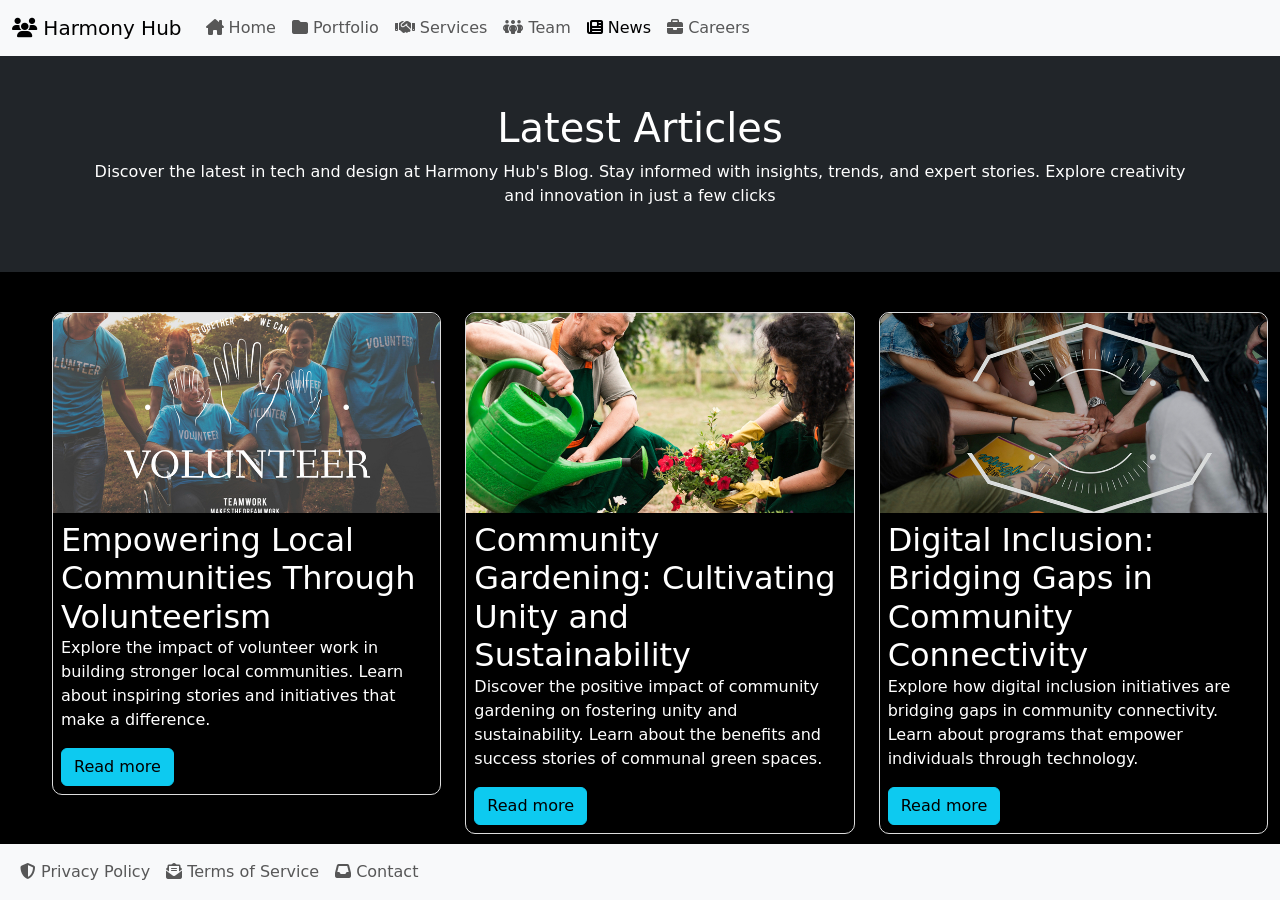
<file: blog.html>
<!DOCTYPE html>
<html lang="en">
<head>
    <meta charset="UTF-8">
    <meta name="author" content="Asish and Fouzaan">

    <title>Blog</title>

    <!-- CSS Section -->
    <link rel="stylesheet" href="./Content/style.css">
    <link rel="stylesheet" href="./node_modules/bootstrap/dist/css/bootstrap.min.css">
    <link rel="stylesheet" href="./node_modules/@fortawesome/fontawesome-free/css/all.css">

</head>
<body class="bg-black">

<header>
    <nav class="navbar navbar-expand-lg bg-body-tertiary">
        <div class="container-fluid">
            <a class="navbar-brand" href="index.html"><i class="fa-solid fa-users"></i> Harmony Hub</a>
            <button class="navbar-toggler" type="button" data-bs-toggle="collapse"
                    data-bs-target="#navbarSupportedContent" aria-controls="navbarSupportedContent"
                    aria-expanded="false" aria-label="Toggle navigation">
                <span class="navbar-toggler-icon"></span>
            </button>
            <div class="collapse navbar-collapse" id="navbarSupportedContent">
                <ul class="navbar-nav me-auto mb-2 mb-lg-0">
                    <li class="nav-item">
                        <a class="nav-link" aria-current="page"
                           href="index.html"><i class="fa-solid fa-house-chimney"></i> Home</a>
                    </li>
                    <li class="nav-item">
                        <a class="nav-link" href="portfolio.html"><i class="fa-solid fa-folder"></i> Portfolio</a>
                    </li>
                    <li class="nav-item">
                        <a class="nav-link" href="services.html"><i class="fa-solid fa-handshake"></i> Services</a>
                    </li>
                    <li class="nav-item">
                        <a class="nav-link" href="team.html"><i class="fa-solid fa-people-group"></i> Team</a>
                    </li>
                    <li class="nav-item">
                        <a class="nav-link active" href="blog.html"><i class="fa-solid fa-book-open-reader"></i> Blog</a>
                    </li>
                </ul>
            </div>
        </div>
    </nav>
</header>

<section id="portfolio" class="bg-dark text-white py-5">
    <div class="container text-center">
        <h1>Latest Articles</h1>
        <p>
            Discover the latest in tech and design at Harmony Hub's Blog. Stay informed with insights, trends, and expert stories. Explore creativity and innovation in just a few clicks
        </p>
    </div>
</section>


    <div id="services-container" class="row">

        <!-- Article 1 -->
        <div class="col-md-4">
            <div class="project-card">
                <img src="./images/blogvolunteer.jpg" class="card-img-top" alt="Article 1 Image">
                <div class="card-body p-2">
                    <h2 class="card-title">Empowering Local Communities Through Volunteerism</h2>
                    <p class="card-text post-summary p-20">Explore the impact of volunteer work in building stronger local communities. Learn about inspiring stories and initiatives that make a difference.</p>
                    <a href="article1.html" class="btn btn-info read-more-link">Read more</a>
                </div>
            </div>
        </div>

        <!-- Article 2 -->
        <div class="col-md-4">
            <div class="project-card">
                <img src="./images/bloggardening.jpg" class="card-img-top" alt="Article 2 Image">
                <div class="card-body p-2">
                    <h2 class="card-title">Community Gardening: Cultivating Unity and Sustainability</h2>
                    <p class="card-text post-summary">Discover the positive impact of community gardening on fostering unity and sustainability. Learn about the benefits and success stories of communal green spaces.</p>
                    <a href="article2.html" class="btn btn-info read-more-link">Read more</a>
                </div>
            </div>
        </div>

        <!-- Article 3 -->
        <div class="col-md-4">
            <div class="project-card ">
                <img src="./images/blogdigitalinclusion.jpg" class="card-img-top" alt="Article 3 Image">
                <div class="card-body p-2">
                    <h2 class="card-title">Digital Inclusion: Bridging Gaps in Community Connectivity</h2>
                    <p class="card-text post-summary">Explore how digital inclusion initiatives are bridging gaps in community connectivity. Learn about programs that empower individuals through technology.</p>
                    <a href="article3.html" class="btn btn-info read-more-link">Read more</a>
                </div>
            </div>
        </div>

        <!-- Add more articles as needed -->

    </div>




<!-- Scripting Section -->
<script src="./Script/main.js"></script>
<script src="./node_modules/bootstrap/dist/js/bootstrap.min.js"></script>
<script src="./node_modules/jquery/dist/jquery.min.js"></script>

</body>
</html>
</file>
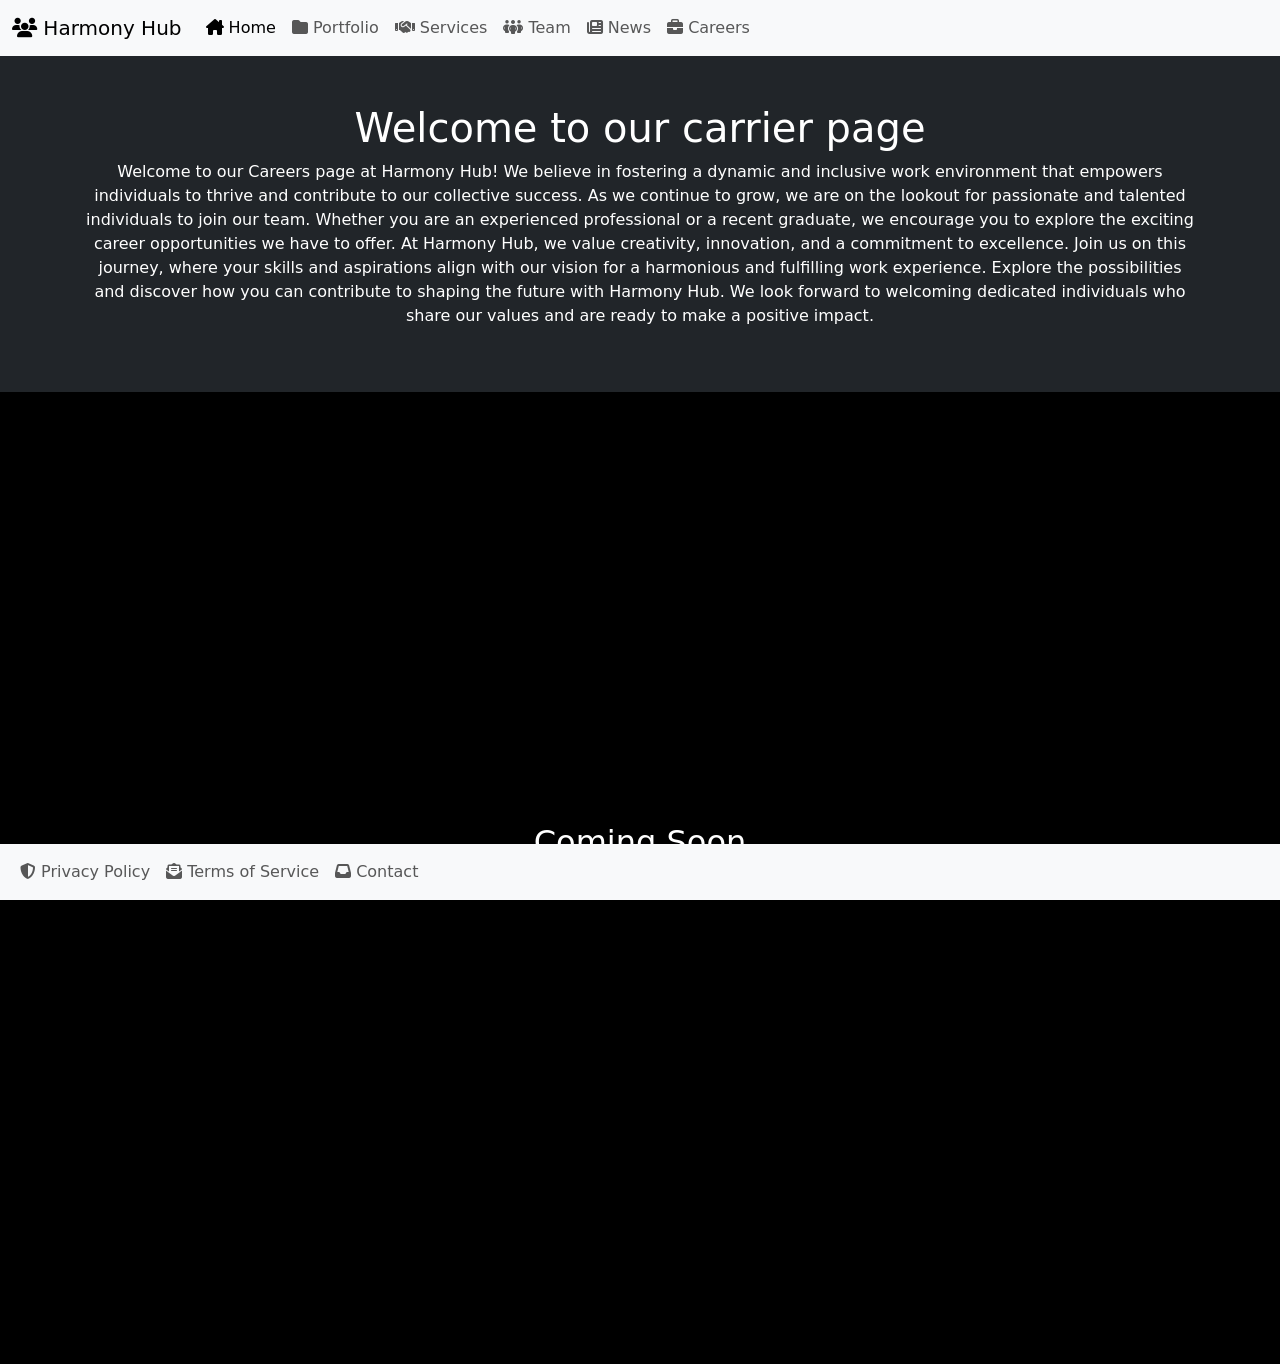
<file: Careers.html>
<!DOCTYPE html>
<html lang="en">
<head>
    <meta charset="UTF-8">
    <meta name="viewport" content="width=device-width, initial-scale=1.0">
    <meta name="author" content="Asush and fouzaan">

    <title>Harmony Hub</title>

    <!-- CSS Section -->
    <link rel="stylesheet" href="./Content/style.css">
    <link rel="stylesheet" href="./node_modules/bootstrap/dist/css/bootstrap.min.css">
    <link rel="stylesheet" href="./node_modules/@fortawesome/fontawesome-free/css/all.css">

</head>
<body class="bg-black">

<header>
    <nav class="navbar navbar-expand-lg bg-body-tertiary">
        <div class="container-fluid">
            <a class="navbar-brand" href="index.html"><i class="fa-solid fa-users"></i> Harmony Hub</a>
            <button class="navbar-toggler" type="button" data-bs-toggle="collapse"
                    data-bs-target="#navbarSupportedContent" aria-controls="navbarSupportedContent"
                    aria-expanded="false" aria-label="Toggle navigation">
                <span class="navbar-toggler-icon"></span>
            </button>
            <div class="collapse navbar-collapse" id="navbarSupportedContent">
                <ul class="navbar-nav me-auto mb-2 mb-lg-0">
                    <li class="nav-item">
                        <a class="nav-link active" aria-current="page"
                           href="index.html"><i class="fa-solid fa-house-chimney"></i> Home</a>
                    </li>
                    <li class="nav-item">
                        <a class="nav-link" href="portfolio.html"><i class="fa-solid fa-folder"></i> Portfolio</a>
                    </li>
                    <li class="nav-item">
                        <a class="nav-link" href="services.html"><i class="fa-solid fa-handshake"></i> Services</a>
                    </li>
                    <li class="nav-item">
                        <a class="nav-link" href="team.html"><i class="fa-solid fa-people-group"></i> Team</a>
                    </li>
                    <li class="nav-item">
                        <a class="nav-link" href="blog.html"><i class="fa-solid fa-book-open-reader"></i> Blog</a>
                    </li>
                </ul>
            </div>
        </div>
    </nav>
</header>


<section id="portfolio" class="bg-dark text-white py-5">
    <div class="container text-center">
        <h1>Welcome to our carrier page</h1>
        <p>Welcome to our Careers page at Harmony Hub! We believe in fostering a dynamic and inclusive work environment that empowers individuals to thrive and contribute to our collective success. As we continue to grow, we are on the lookout for passionate and talented individuals to join our team. Whether you are an experienced professional or a recent graduate, we encourage you to explore the exciting career opportunities we have to offer. At Harmony Hub, we value creativity, innovation, and a commitment to excellence. Join us on this journey, where your skills and aspirations align with our vision for a harmonious and fulfilling work experience. Explore the possibilities and discover how you can contribute to shaping the future with Harmony Hub. We look forward to welcoming dedicated individuals who share our values and are ready to make a positive impact.</p>
    </div>
</section>

<section class="container">
    <div class="row justify-content-center align-items-center min-vh-100">
        <div class="col-md-4">
            <div class="card-body text-center">
                <h2 class="card-title text-white">Coming Soon</h2>
            </div>
        </div>
    </div>
</section>


<br>
<br>
<br>

<!-- Scripting Section -->
<script src="./Script/main.js"></script>
<script src="./node_modules/bootstrap/dist/js/bootstrap.min.js"></script>
<script src="./node_modules/jquery/dist/jquery.min.js"></script>

</body>
</html>
</file>
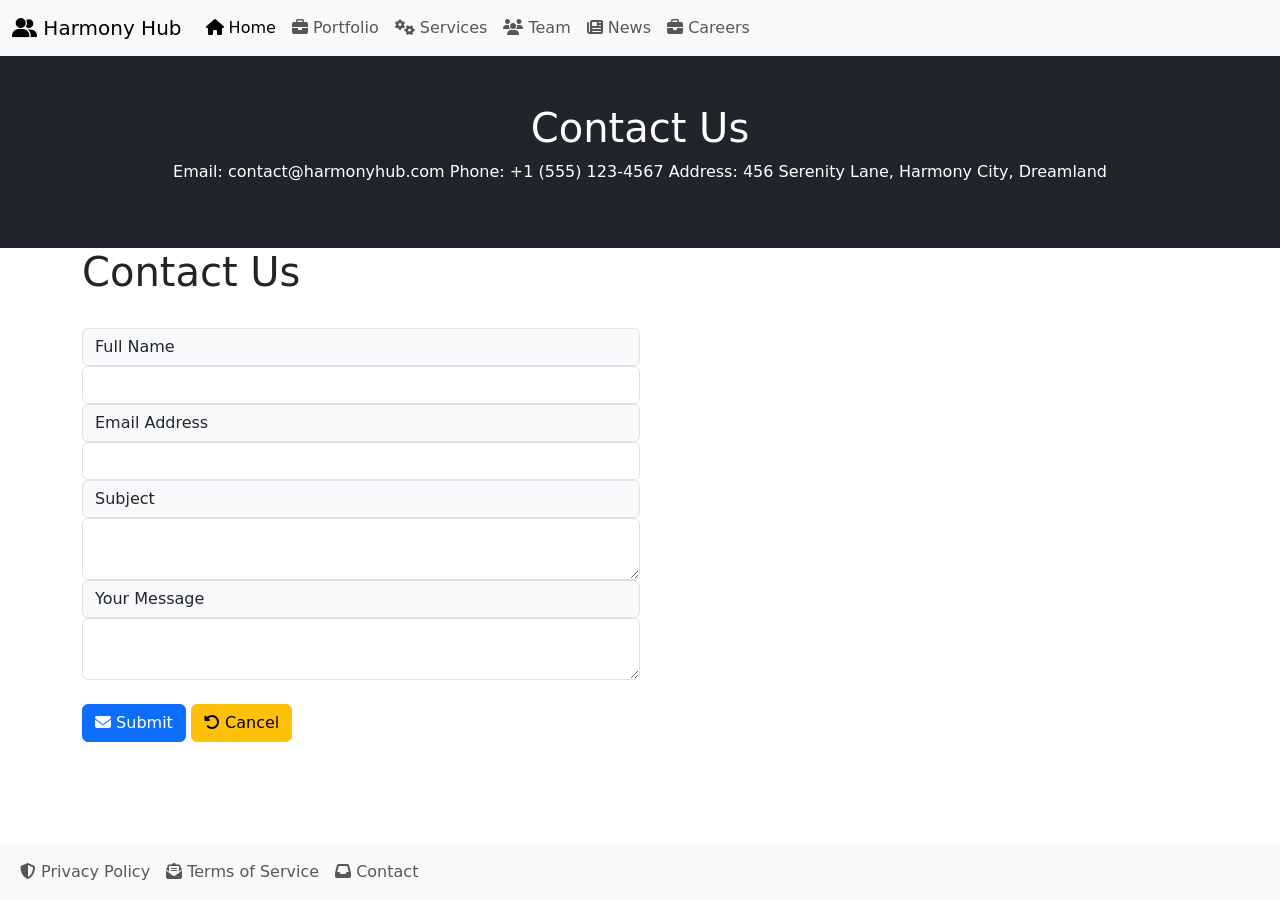
<file: contact.html>
<!DOCTYPE html>
<html lang="en">
<head>
    <meta charset="UTF-8">
    <meta name="viewport" content="width=device-width, initial-scale=1.0">
    <meta name="author" content="Fouzaan Ahmed and Ashesh Dhakal">

    <title>Harmony Hub</title>

    <!-- CSS Section -->
    <link rel="stylesheet" href="./Content/style.css">
    <link rel="stylesheet" href="./node_modules/bootstrap/dist/css/bootstrap.min.css">
    <link rel="stylesheet" href="./node_modules/@fortawesome/fontawesome-free/css/all.css">

</head>
<body>

<header>
    <nav class="navbar navbar-expand-lg bg-body-tertiary">
        <div class="container-fluid">
            <a class="navbar-brand" href="index.html"><i class="fas fa-user-friends"></i> Harmony Hub</a>
            <button class="navbar-toggler" type="button" data-bs-toggle="collapse"
                    data-bs-target="#navbarSupportedContent" aria-controls="navbarSupportedContent"
                    aria-expanded="false" aria-label="Toggle navigation">
                <span class="navbar-toggler-icon"></span>
            </button>
            <div class="collapse navbar-collapse" id="navbarSupportedContent">
                <ul class="navbar-nav me-auto mb-2 mb-lg-0">
                    <li class="nav-item">
                        <a class="nav-link active" aria-current="page"
                           href="index.html"><i class="fas fa-home"></i> Home</a>
                    </li>
                    <li class="nav-item">
                        <a class="nav-link" href="portfolio.html"><i class="fas fa-briefcase"></i> Portfolio</a>
                    </li>
                    <li class="nav-item">
                        <a class="nav-link" href="services.html"><i class="fas fa-cogs"></i> Services</a>
                    </li>
                    <li class="nav-item">
                        <a class="nav-link" href="team.html"><i class="fas fa-users"></i> Team</a>
                    </li>
                    <li class="nav-item">
                        <a class="nav-link" href="blog.html"><i class="fas fa-newspaper"></i> Blog</a>
                    </li>
                </ul>
            </div>
        </div>
    </nav>
</header>

<section id="portfolio" class="bg-dark text-white py-5">
    <div class="container text-center">
        <h1>Contact Us</h1>
        <p>Email: contact@harmonyhub.com
            Phone: +1 (555) 123-4567
            Address: 456 Serenity Lane, Harmony City, Dreamland
        </p>
    </div>
</section>

<div class="container">
    <h1 class="mb-5">Contact Us</h1>
    <div class="row justify-content-lg-center g-3"></div>

    <form class="col-lg-6 col-md-10 col-sm-10" onsubmit="return validateForm()">
        <div class="input-group-mb-3">
            <span class="input-group-text">Full Name</span>
            <input id="fullName" name="fullName" type="text" class="form-control" aria-describedby="Full Name" aria-label="Full Name Input" required>
        </div>


        <div class="input-group-mb-3">
            <span class="input-group-text">Email Address</span>
            <input id="emailAddress" name="emailAddress" type="email" class="form-control" aria-describedby="Full Name" aria-label="Email Address Input" required>
        </div>

        <div class="input-group-mb-3">
            <span class="input-group-text">Subject</span>
            <textarea id="subject" name="message" class="form-control" aria-describedby="Message area" aria-label="Message area Input" required></textarea>
        </div>

        <div class="input-group-mb-3">
            <span class="input-group-text">Your Message</span>
            <textarea id="message" name="message" class="form-control" aria-describedby="Message area" aria-label="Message area Input" required></textarea>
        </div>

        <br>
        <button id="sendButton" type="submit" class="btn btn-primary"> <i class="fa-solid fa-envelope"></i> Submit</button>
        <button id="cancelButton" type="reset" class="btn btn-warning"> <i class="fa-solid fa-rotate-left"></i> Cancel</button>
    </form>
    <br>

</div>

<br>
<br>
<br>


<!-- Scripting Section -->
<script src="./Script/main.js"></script>
<script src="./node_modules/bootstrap/dist/js/bootstrap.min.js"></script>
<script src="./node_modules/jquery/dist/jquery.min.js"></script>

</body>
</html>
</file>
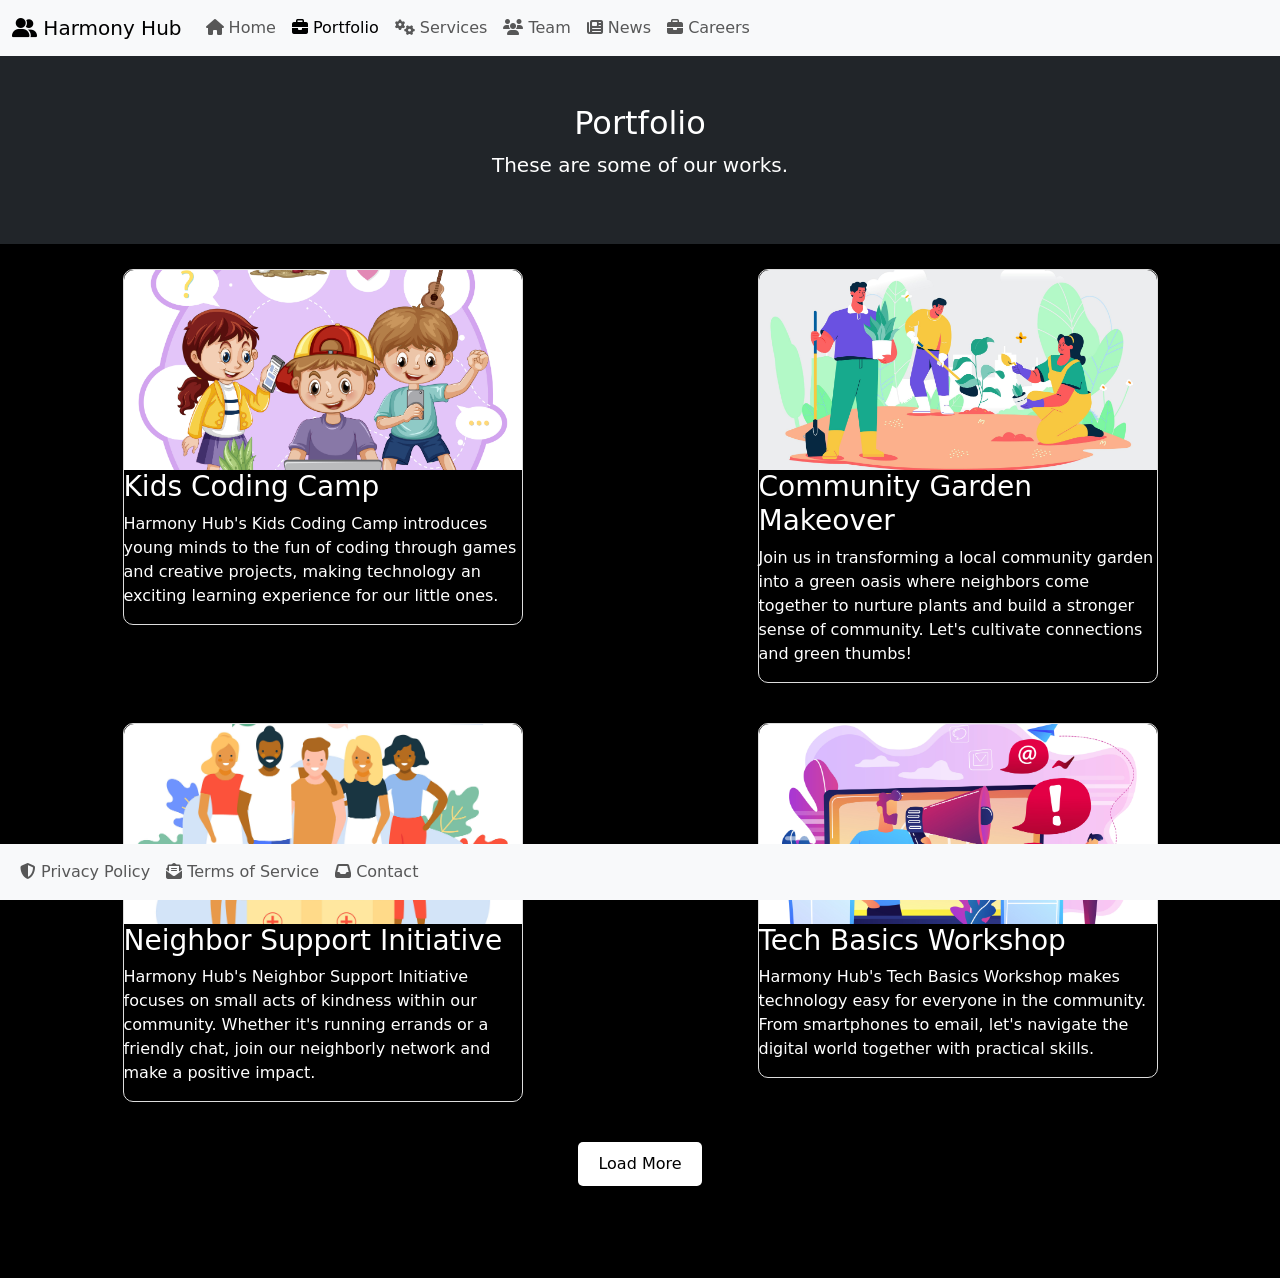
<file: portfolio.html>
<!DOCTYPE html>
<html lang="en">
<head>
    <meta charset="UTF-8">
    <meta name="author" content="Fouzaan Ahmed and Ashesh Dhakal">

    <title>Portfolio</title>

    <!-- CSS Section -->
    <link rel="stylesheet" href="./Content/style.css">
    <link rel="stylesheet" href="./node_modules/bootstrap/dist/css/bootstrap.min.css">
    <link rel="stylesheet" href="./node_modules/@fortawesome/fontawesome-free/css/all.css">

    <script src="./Script/main.js" defer></script>

</head>
<body class="bg-black">

<header>
    <nav class="navbar navbar-expand-lg bg-body-tertiary">
        <div class="container-fluid">
            <a class="navbar-brand" href="index.html"><i class="fas fa-user-friends"></i> Harmony Hub</a>
            <button class="navbar-toggler" type="button" data-bs-toggle="collapse"
                    data-bs-target="#navbarSupportedContent" aria-controls="navbarSupportedContent"
                    aria-expanded="false" aria-label="Toggle navigation">
                <span class="navbar-toggler-icon"></span>
            </button>
            <div class="collapse navbar-collapse" id="navbarSupportedContent">
                <ul class="navbar-nav me-auto mb-2 mb-lg-0">
                    <li class="nav-item">
                        <a class="nav-link" aria-current="page"
                           href="index.html"><i class="fas fa-home"></i> Home</a>
                    </li>
                    <li class="nav-item">
                        <a class="nav-link active" href="portfolio.html"><i class="fas fa-briefcase"></i> Portfolio</a>
                    </li>
                    <li class="nav-item">
                        <a class="nav-link" href="services.html"><i class="fas fa-cogs"></i> Services</a>
                    </li>
                    <li class="nav-item">
                        <a class="nav-link" href="team.html"><i class="fas fa-users"></i> Team</a>
                    </li>
                    <li class="nav-item">
                        <a class="nav-link" href="blog.html"><i class="fas fa-newspaper"></i> Blog</a>
                    </li>
                </ul>
            </div>
        </div>
    </nav>
</header>

<!-- Portfolio Section -->
<section id="portfolio" class="bg-dark text-white py-5">
    <div class="container text-center">
        <h2>Portfolio</h2>
        <p class="lead">These are some of our works.</p>
    </div>
</section>

<section id="project-list"></section>
<button id="load-more">Load More</button>

<br>
<br>
<br>

<footer class="bg-dark text-white mt-5 fixed-bottom">
    <nav class="navbar navbar-expand-lg bg-body-tertiary">
        <div class="container-fluid">
            <button class="navbar-toggler" type="button" data-bs-toggle="collapse"
                    data-bs-target="#navbarSupportedContent" aria-controls="navbarSupportedContent"
                    aria-expanded="false" aria-label="Toggle navigation">
                <span class="navbar-toggler-icon"></span>
            </button>
            <div class="collapse navbar-collapse" id="navbarSupportContent">
                <ul class="navbar-nav me-auto mb-2 mb-lg-0">
                    <li class="nav-item">
                        <a class="nav-link" href="privacypolicy.html"><i class="fa-solid fa-shield-halved"></i> Privacy Policy</a>
                    </li>
                    <li class="nav-item">
                        <a class="nav-link" href="termsofservice.html"><i class="fa-solid fa-envelope-open-text"></i> Terms of Service</a>
                    </li>
                    <li class="nav-item">
                        <a class="nav-link" href="contact.html"><i class="fa-solid fa-inbox"></i> Contact</a>
                    </li>
                </ul>
            </div>
        </div>
    </nav>
</footer>

<!-- Scripting Section -->
<script src="./Script/main.js"></script>
<script src="./node_modules/bootstrap/dist/js/bootstrap.min.js"></script>
<script src="./node_modules/jquery/dist/jquery.min.js"></script>

</body>
</html>
</file>
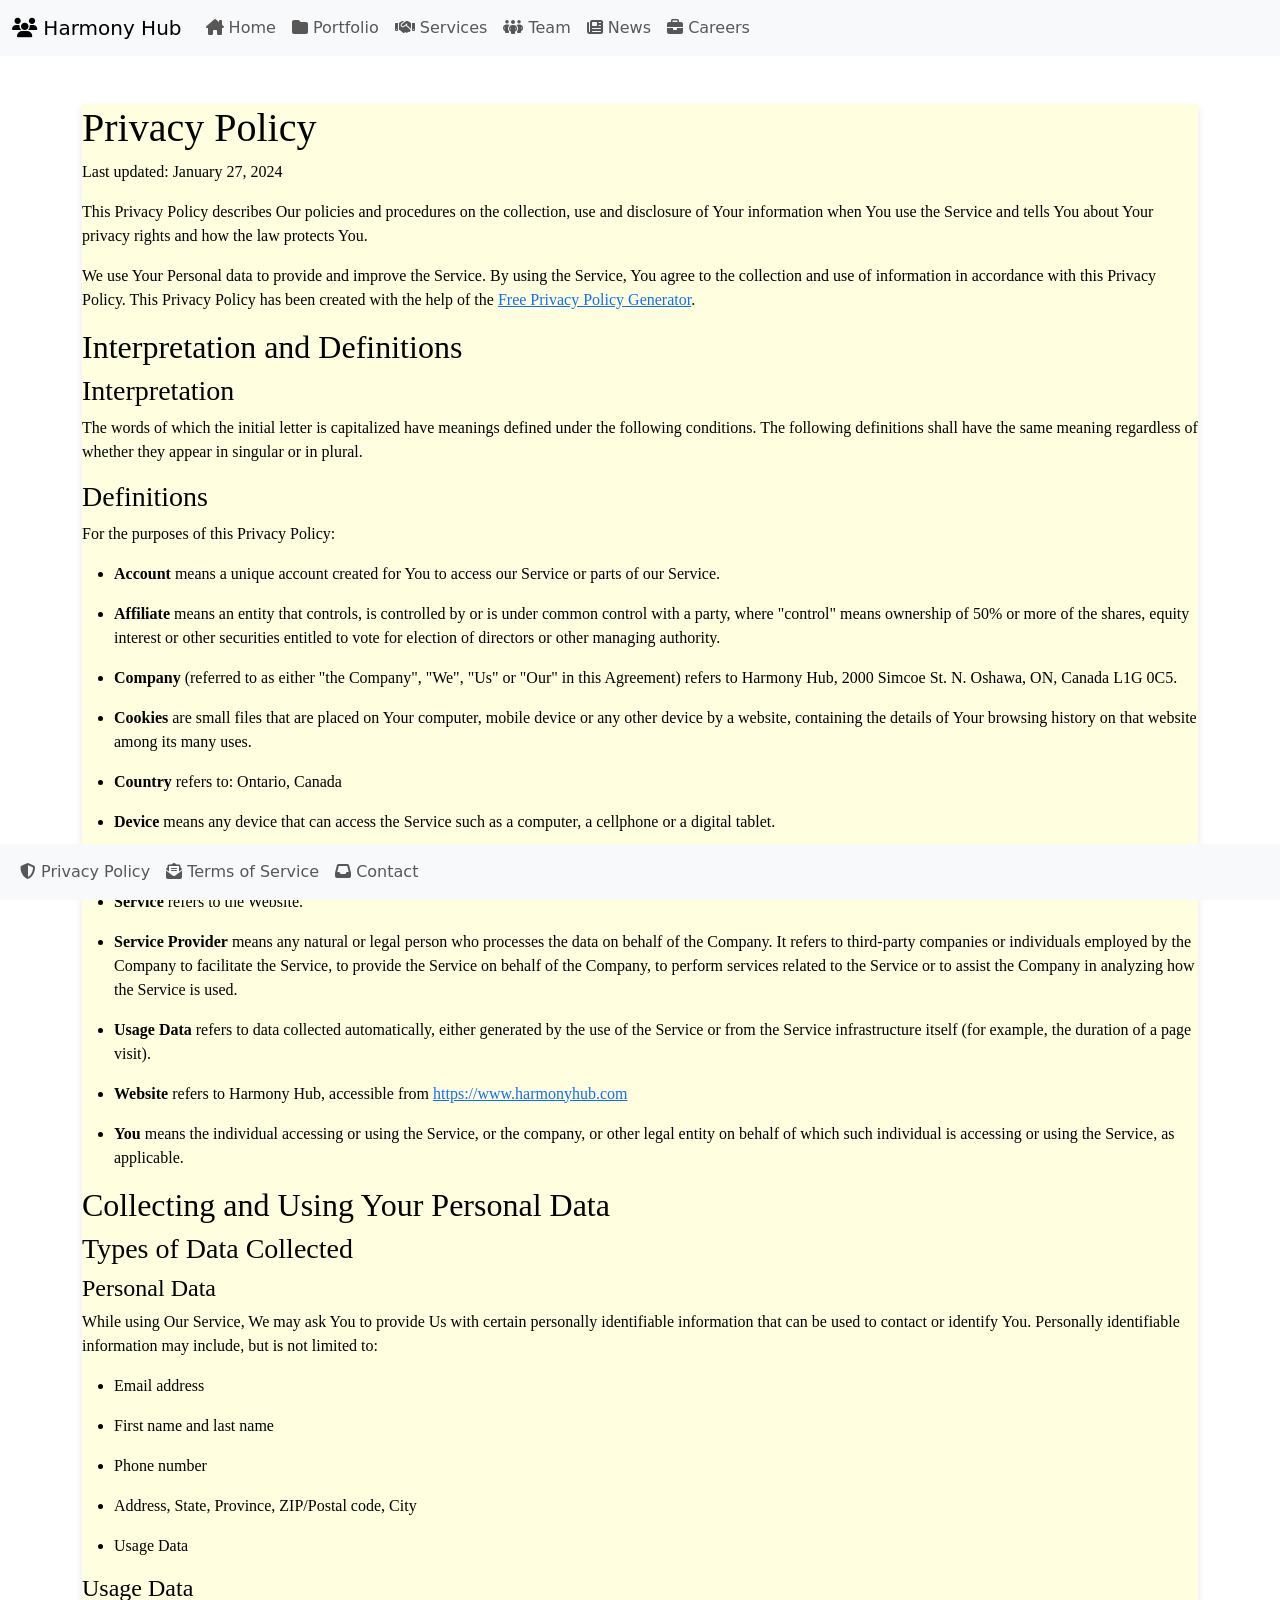
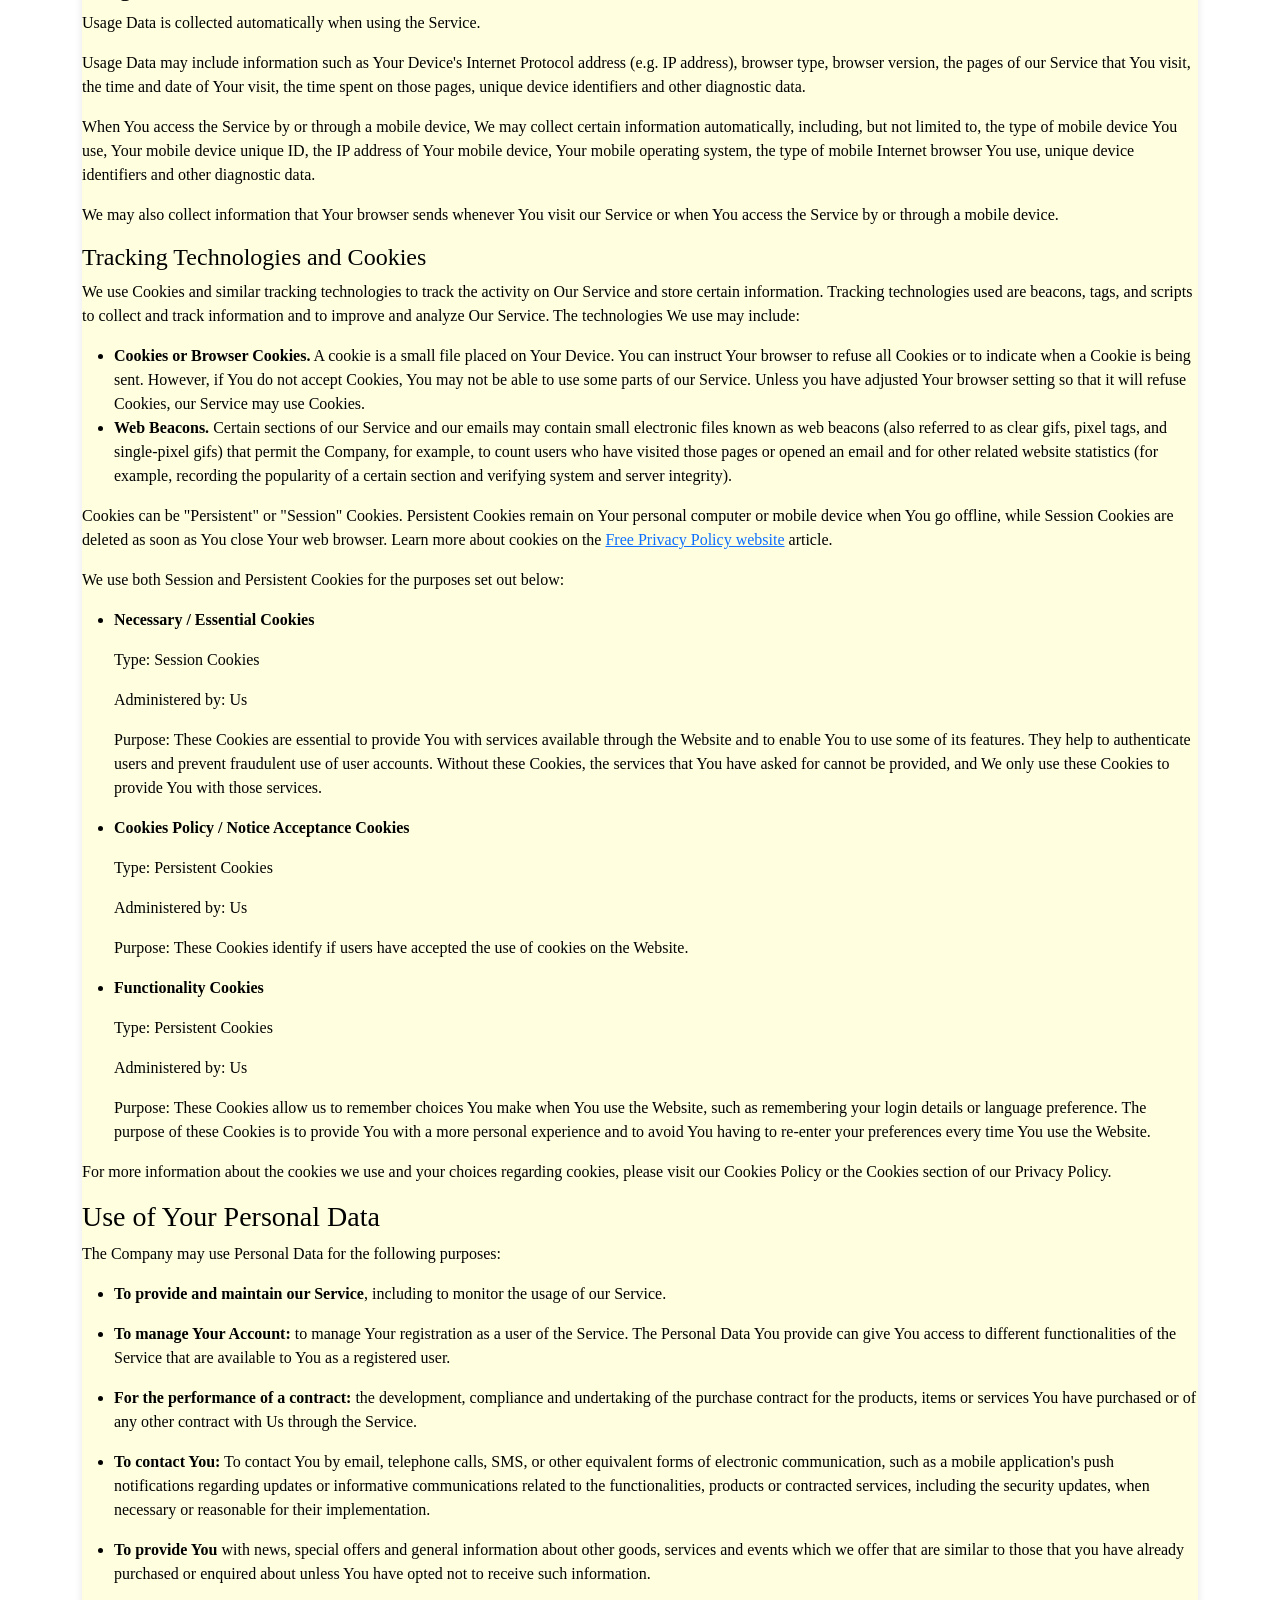
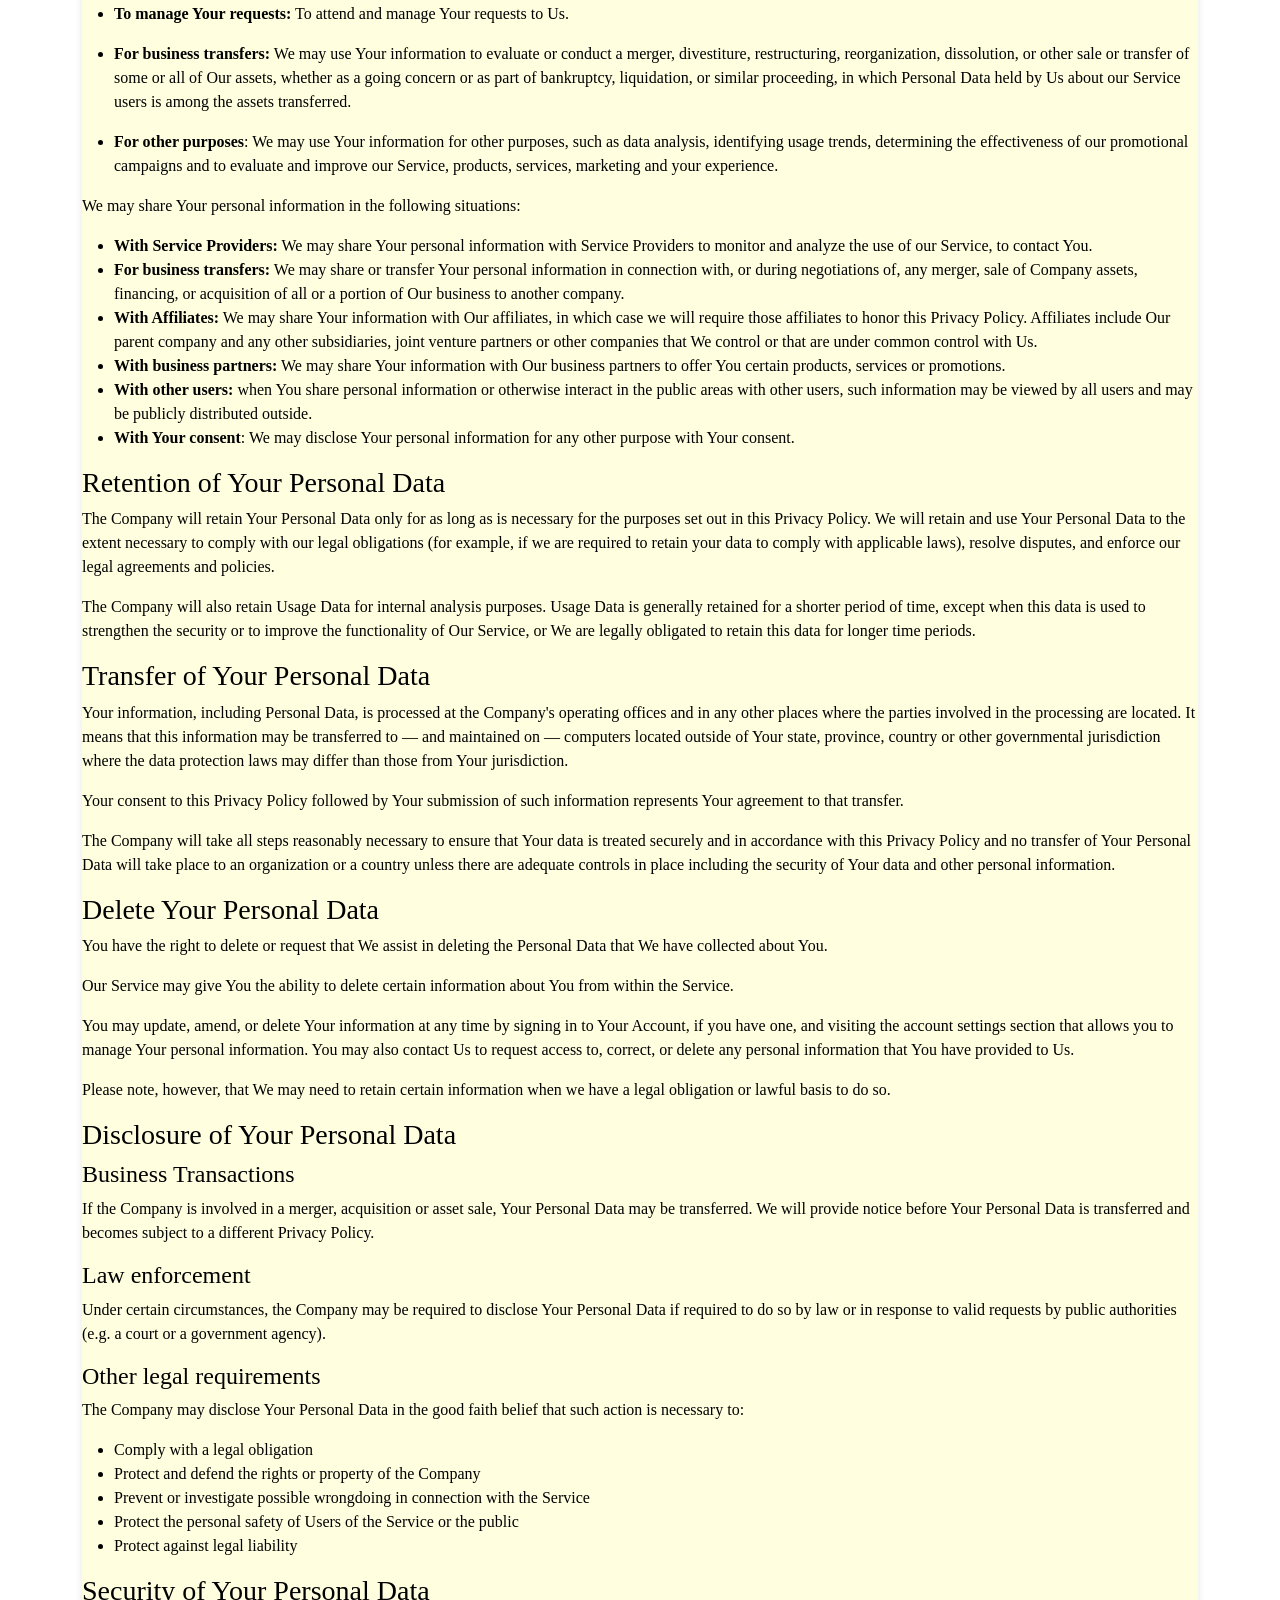
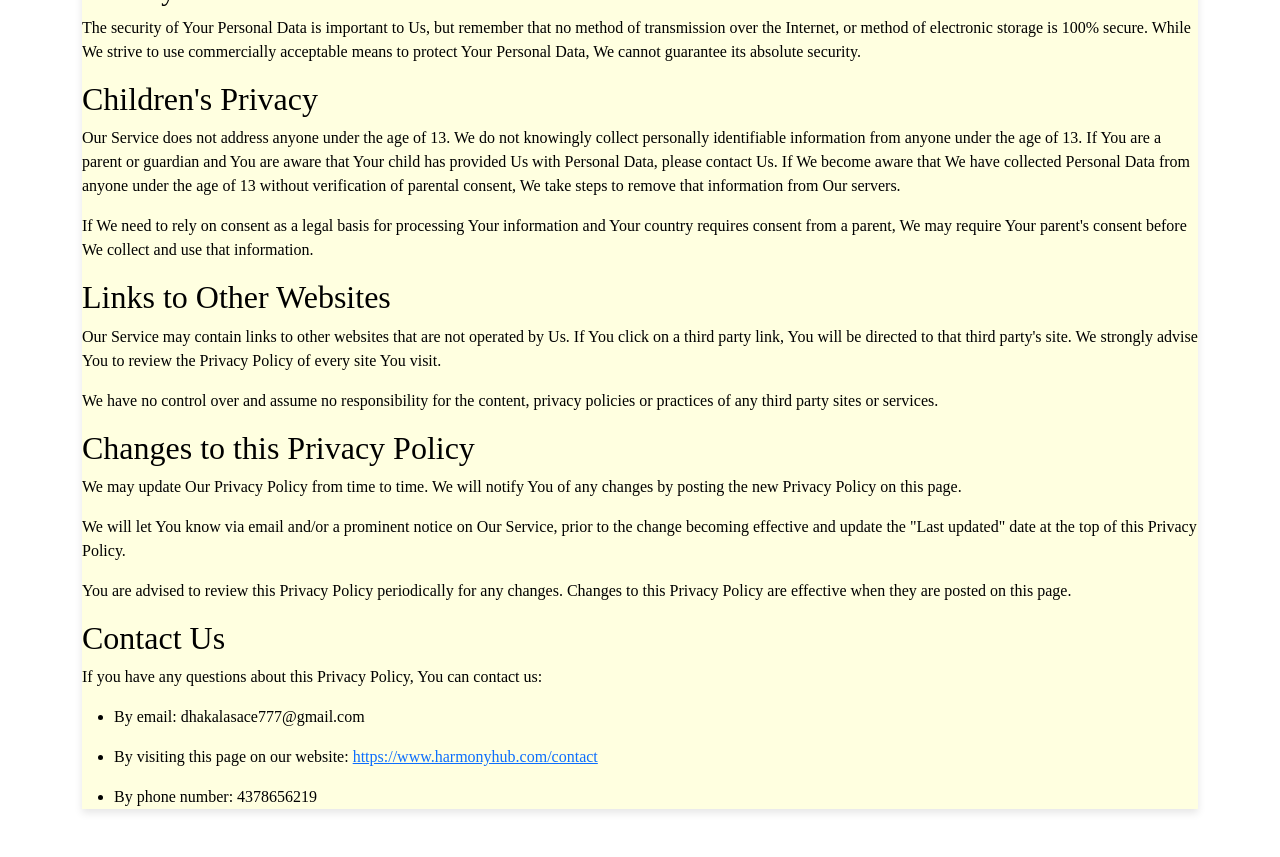
<file: privacypolicy.html>
<!DOCTYPE html>
<html lang="en">
<head>
    <meta charset="UTF-8">
    <meta name="author" content="Addan Zahra & Rojauhn Noble">

    <title>Privacy Policy</title>

    <!-- CSS Section -->
    <link rel="stylesheet" href="./Content/style.css">
    <link rel="stylesheet" href="./node_modules/bootstrap/dist/css/bootstrap.min.css">
    <link rel="stylesheet" href="./node_modules/@fortawesome/fontawesome-free/css/all.css">

</head>
<body>

<header>
    <nav class="navbar navbar-expand-lg bg-body-tertiary">
        <div class="container-fluid">
            <a class="navbar-brand" href="index.html"><i class="fa-solid fa-users"></i> Harmony Hub</a>
            <button class="navbar-toggler" type="button" data-bs-toggle="collapse"
                    data-bs-target="#navbarSupportedContent" aria-controls="navbarSupportedContent"
                    aria-expanded="false" aria-label="Toggle navigation">
                <span class="navbar-toggler-icon"></span>
            </button>
            <div class="collapse navbar-collapse" id="navbarSupportedContent">
                <ul class="navbar-nav me-auto mb-2 mb-lg-0">
                    <li class="nav-item">
                        <a class="nav-link" aria-current="page"
                           href="index.html"><i class="fa-solid fa-house-chimney"></i> Home</a>
                    </li>
                    <li class="nav-item">
                        <a class="nav-link" href="portfolio.html"><i class="fa-solid fa-folder"></i> Portfolio</a>
                    </li>
                    <li class="nav-item">
                        <a class="nav-link" href="services.html"><i class="fa-solid fa-handshake"></i> Services</a>
                    </li>
                    <li class="nav-item">
                        <a class="nav-link" href="team.html"><i class="fa-solid fa-people-group"></i> Team</a>
                    </li>
                    <li class="nav-item">
                        <a class="nav-link" href="blog.html"><i class="fa-solid fa-book-open-reader"></i> Blog</a>
                    </li>
                </ul>
            </div>
        </div>
    </nav>
</header>
<section id="privacy-policy" class="container my-5">
    <div class="privacy-card">
<h1>Privacy Policy</h1>
<p>Last updated: January 27, 2024</p>
<p>This Privacy Policy describes Our policies and procedures on the collection, use and disclosure of Your information when You use the Service and tells You about Your privacy rights and how the law protects You.</p>
<p>We use Your Personal data to provide and improve the Service. By using the Service, You agree to the collection and use of information in accordance with this Privacy Policy. This Privacy Policy has been created with the help of the <a href="https://www.freeprivacypolicy.com/free-privacy-policy-generator/" target="_blank">Free Privacy Policy Generator</a>.</p>
<h2>Interpretation and Definitions</h2>
<h3>Interpretation</h3>
<p>The words of which the initial letter is capitalized have meanings defined under the following conditions. The following definitions shall have the same meaning regardless of whether they appear in singular or in plural.</p>
<h3>Definitions</h3>
<p>For the purposes of this Privacy Policy:</p>
<ul>
    <li>
        <p><strong>Account</strong> means a unique account created for You to access our Service or parts of our Service.</p>
    </li>
    <li>
        <p><strong>Affiliate</strong> means an entity that controls, is controlled by or is under common control with a party, where &quot;control&quot; means ownership of 50% or more of the shares, equity interest or other securities entitled to vote for election of directors or other managing authority.</p>
    </li>
    <li>
        <p><strong>Company</strong> (referred to as either &quot;the Company&quot;, &quot;We&quot;, &quot;Us&quot; or &quot;Our&quot; in this Agreement) refers to Harmony Hub, 2000 Simcoe St. N. Oshawa, ON, Canada L1G 0C5.</p>
    </li>
    <li>
        <p><strong>Cookies</strong> are small files that are placed on Your computer, mobile device or any other device by a website, containing the details of Your browsing history on that website among its many uses.</p>
    </li>
    <li>
        <p><strong>Country</strong> refers to: Ontario,  Canada</p>
    </li>
    <li>
        <p><strong>Device</strong> means any device that can access the Service such as a computer, a cellphone or a digital tablet.</p>
    </li>
    <li>
        <p><strong>Personal Data</strong> is any information that relates to an identified or identifiable individual.</p>
    </li>
    <li>
        <p><strong>Service</strong> refers to the Website.</p>
    </li>
    <li>
        <p><strong>Service Provider</strong> means any natural or legal person who processes the data on behalf of the Company. It refers to third-party companies or individuals employed by the Company to facilitate the Service, to provide the Service on behalf of the Company, to perform services related to the Service or to assist the Company in analyzing how the Service is used.</p>
    </li>
    <li>
        <p><strong>Usage Data</strong> refers to data collected automatically, either generated by the use of the Service or from the Service infrastructure itself (for example, the duration of a page visit).</p>
    </li>
    <li>
        <p><strong>Website</strong> refers to Harmony Hub, accessible from <a href="https://www.harmonyhub.com" rel="external nofollow noopener" target="_blank"> https://www.harmonyhub.com</a></p>
    </li>
    <li>
        <p><strong>You</strong> means the individual accessing or using the Service, or the company, or other legal entity on behalf of which such individual is accessing or using the Service, as applicable.</p>
    </li>
</ul>
<h2>Collecting and Using Your Personal Data</h2>
<h3>Types of Data Collected</h3>
<h4>Personal Data</h4>
<p>While using Our Service, We may ask You to provide Us with certain personally identifiable information that can be used to contact or identify You. Personally identifiable information may include, but is not limited to:</p>
<ul>
    <li>
        <p>Email address</p>
    </li>
    <li>
        <p>First name and last name</p>
    </li>
    <li>
        <p>Phone number</p>
    </li>
    <li>
        <p>Address, State, Province, ZIP/Postal code, City</p>
    </li>
    <li>
        <p>Usage Data</p>
    </li>
</ul>
<h4>Usage Data</h4>
<p>Usage Data is collected automatically when using the Service.</p>
<p>Usage Data may include information such as Your Device's Internet Protocol address (e.g. IP address), browser type, browser version, the pages of our Service that You visit, the time and date of Your visit, the time spent on those pages, unique device identifiers and other diagnostic data.</p>
<p>When You access the Service by or through a mobile device, We may collect certain information automatically, including, but not limited to, the type of mobile device You use, Your mobile device unique ID, the IP address of Your mobile device, Your mobile operating system, the type of mobile Internet browser You use, unique device identifiers and other diagnostic data.</p>
<p>We may also collect information that Your browser sends whenever You visit our Service or when You access the Service by or through a mobile device.</p>
<h4>Tracking Technologies and Cookies</h4>
<p>We use Cookies and similar tracking technologies to track the activity on Our Service and store certain information. Tracking technologies used are beacons, tags, and scripts to collect and track information and to improve and analyze Our Service. The technologies We use may include:</p>
<ul>
    <li><strong>Cookies or Browser Cookies.</strong> A cookie is a small file placed on Your Device. You can instruct Your browser to refuse all Cookies or to indicate when a Cookie is being sent. However, if You do not accept Cookies, You may not be able to use some parts of our Service. Unless you have adjusted Your browser setting so that it will refuse Cookies, our Service may use Cookies.</li>
    <li><strong>Web Beacons.</strong> Certain sections of our Service and our emails may contain small electronic files known as web beacons (also referred to as clear gifs, pixel tags, and single-pixel gifs) that permit the Company, for example, to count users who have visited those pages or opened an email and for other related website statistics (for example, recording the popularity of a certain section and verifying system and server integrity).</li>
</ul>
<p>Cookies can be &quot;Persistent&quot; or &quot;Session&quot; Cookies. Persistent Cookies remain on Your personal computer or mobile device when You go offline, while Session Cookies are deleted as soon as You close Your web browser. Learn more about cookies on the <a href="https://www.freeprivacypolicy.com/blog/sample-privacy-policy-template/#Use_Of_Cookies_And_Tracking" target="_blank">Free Privacy Policy website</a> article.</p>
<p>We use both Session and Persistent Cookies for the purposes set out below:</p>
<ul>
    <li>
        <p><strong>Necessary / Essential Cookies</strong></p>
        <p>Type: Session Cookies</p>
        <p>Administered by: Us</p>
        <p>Purpose: These Cookies are essential to provide You with services available through the Website and to enable You to use some of its features. They help to authenticate users and prevent fraudulent use of user accounts. Without these Cookies, the services that You have asked for cannot be provided, and We only use these Cookies to provide You with those services.</p>
    </li>
    <li>
        <p><strong>Cookies Policy / Notice Acceptance Cookies</strong></p>
        <p>Type: Persistent Cookies</p>
        <p>Administered by: Us</p>
        <p>Purpose: These Cookies identify if users have accepted the use of cookies on the Website.</p>
    </li>
    <li>
        <p><strong>Functionality Cookies</strong></p>
        <p>Type: Persistent Cookies</p>
        <p>Administered by: Us</p>
        <p>Purpose: These Cookies allow us to remember choices You make when You use the Website, such as remembering your login details or language preference. The purpose of these Cookies is to provide You with a more personal experience and to avoid You having to re-enter your preferences every time You use the Website.</p>
    </li>
</ul>
<p>For more information about the cookies we use and your choices regarding cookies, please visit our Cookies Policy or the Cookies section of our Privacy Policy.</p>
<h3>Use of Your Personal Data</h3>
<p>The Company may use Personal Data for the following purposes:</p>
<ul>
    <li>
        <p><strong>To provide and maintain our Service</strong>, including to monitor the usage of our Service.</p>
    </li>
    <li>
        <p><strong>To manage Your Account:</strong> to manage Your registration as a user of the Service. The Personal Data You provide can give You access to different functionalities of the Service that are available to You as a registered user.</p>
    </li>
    <li>
        <p><strong>For the performance of a contract:</strong> the development, compliance and undertaking of the purchase contract for the products, items or services You have purchased or of any other contract with Us through the Service.</p>
    </li>
    <li>
        <p><strong>To contact You:</strong> To contact You by email, telephone calls, SMS, or other equivalent forms of electronic communication, such as a mobile application's push notifications regarding updates or informative communications related to the functionalities, products or contracted services, including the security updates, when necessary or reasonable for their implementation.</p>
    </li>
    <li>
        <p><strong>To provide You</strong> with news, special offers and general information about other goods, services and events which we offer that are similar to those that you have already purchased or enquired about unless You have opted not to receive such information.</p>
    </li>
    <li>
        <p><strong>To manage Your requests:</strong> To attend and manage Your requests to Us.</p>
    </li>
    <li>
        <p><strong>For business transfers:</strong> We may use Your information to evaluate or conduct a merger, divestiture, restructuring, reorganization, dissolution, or other sale or transfer of some or all of Our assets, whether as a going concern or as part of bankruptcy, liquidation, or similar proceeding, in which Personal Data held by Us about our Service users is among the assets transferred.</p>
    </li>
    <li>
        <p><strong>For other purposes</strong>: We may use Your information for other purposes, such as data analysis, identifying usage trends, determining the effectiveness of our promotional campaigns and to evaluate and improve our Service, products, services, marketing and your experience.</p>
    </li>
</ul>
<p>We may share Your personal information in the following situations:</p>
<ul>
    <li><strong>With Service Providers:</strong> We may share Your personal information with Service Providers to monitor and analyze the use of our Service,  to contact You.</li>
    <li><strong>For business transfers:</strong> We may share or transfer Your personal information in connection with, or during negotiations of, any merger, sale of Company assets, financing, or acquisition of all or a portion of Our business to another company.</li>
    <li><strong>With Affiliates:</strong> We may share Your information with Our affiliates, in which case we will require those affiliates to honor this Privacy Policy. Affiliates include Our parent company and any other subsidiaries, joint venture partners or other companies that We control or that are under common control with Us.</li>
    <li><strong>With business partners:</strong> We may share Your information with Our business partners to offer You certain products, services or promotions.</li>
    <li><strong>With other users:</strong> when You share personal information or otherwise interact in the public areas with other users, such information may be viewed by all users and may be publicly distributed outside.</li>
    <li><strong>With Your consent</strong>: We may disclose Your personal information for any other purpose with Your consent.</li>
</ul>
<h3>Retention of Your Personal Data</h3>
<p>The Company will retain Your Personal Data only for as long as is necessary for the purposes set out in this Privacy Policy. We will retain and use Your Personal Data to the extent necessary to comply with our legal obligations (for example, if we are required to retain your data to comply with applicable laws), resolve disputes, and enforce our legal agreements and policies.</p>
<p>The Company will also retain Usage Data for internal analysis purposes. Usage Data is generally retained for a shorter period of time, except when this data is used to strengthen the security or to improve the functionality of Our Service, or We are legally obligated to retain this data for longer time periods.</p>
<h3>Transfer of Your Personal Data</h3>
<p>Your information, including Personal Data, is processed at the Company's operating offices and in any other places where the parties involved in the processing are located. It means that this information may be transferred to — and maintained on — computers located outside of Your state, province, country or other governmental jurisdiction where the data protection laws may differ than those from Your jurisdiction.</p>
<p>Your consent to this Privacy Policy followed by Your submission of such information represents Your agreement to that transfer.</p>
<p>The Company will take all steps reasonably necessary to ensure that Your data is treated securely and in accordance with this Privacy Policy and no transfer of Your Personal Data will take place to an organization or a country unless there are adequate controls in place including the security of Your data and other personal information.</p>
<h3>Delete Your Personal Data</h3>
<p>You have the right to delete or request that We assist in deleting the Personal Data that We have collected about You.</p>
<p>Our Service may give You the ability to delete certain information about You from within the Service.</p>
<p>You may update, amend, or delete Your information at any time by signing in to Your Account, if you have one, and visiting the account settings section that allows you to manage Your personal information. You may also contact Us to request access to, correct, or delete any personal information that You have provided to Us.</p>
<p>Please note, however, that We may need to retain certain information when we have a legal obligation or lawful basis to do so.</p>
<h3>Disclosure of Your Personal Data</h3>
<h4>Business Transactions</h4>
<p>If the Company is involved in a merger, acquisition or asset sale, Your Personal Data may be transferred. We will provide notice before Your Personal Data is transferred and becomes subject to a different Privacy Policy.</p>
<h4>Law enforcement</h4>
<p>Under certain circumstances, the Company may be required to disclose Your Personal Data if required to do so by law or in response to valid requests by public authorities (e.g. a court or a government agency).</p>
<h4>Other legal requirements</h4>
<p>The Company may disclose Your Personal Data in the good faith belief that such action is necessary to:</p>
<ul>
    <li>Comply with a legal obligation</li>
    <li>Protect and defend the rights or property of the Company</li>
    <li>Prevent or investigate possible wrongdoing in connection with the Service</li>
    <li>Protect the personal safety of Users of the Service or the public</li>
    <li>Protect against legal liability</li>
</ul>
<h3>Security of Your Personal Data</h3>
<p>The security of Your Personal Data is important to Us, but remember that no method of transmission over the Internet, or method of electronic storage is 100% secure. While We strive to use commercially acceptable means to protect Your Personal Data, We cannot guarantee its absolute security.</p>
<h2>Children's Privacy</h2>
<p>Our Service does not address anyone under the age of 13. We do not knowingly collect personally identifiable information from anyone under the age of 13. If You are a parent or guardian and You are aware that Your child has provided Us with Personal Data, please contact Us. If We become aware that We have collected Personal Data from anyone under the age of 13 without verification of parental consent, We take steps to remove that information from Our servers.</p>
<p>If We need to rely on consent as a legal basis for processing Your information and Your country requires consent from a parent, We may require Your parent's consent before We collect and use that information.</p>
<h2>Links to Other Websites</h2>
<p>Our Service may contain links to other websites that are not operated by Us. If You click on a third party link, You will be directed to that third party's site. We strongly advise You to review the Privacy Policy of every site You visit.</p>
<p>We have no control over and assume no responsibility for the content, privacy policies or practices of any third party sites or services.</p>
<h2>Changes to this Privacy Policy</h2>
<p>We may update Our Privacy Policy from time to time. We will notify You of any changes by posting the new Privacy Policy on this page.</p>
<p>We will let You know via email and/or a prominent notice on Our Service, prior to the change becoming effective and update the &quot;Last updated&quot; date at the top of this Privacy Policy.</p>
<p>You are advised to review this Privacy Policy periodically for any changes. Changes to this Privacy Policy are effective when they are posted on this page.</p>
<h2>Contact Us</h2>
<p>If you have any questions about this Privacy Policy, You can contact us:</p>
<ul>
    <li>
        <p>By email: dhakalasace777@gmail.com</p>
    </li>
    <li>
        <p>By visiting this page on our website: <a href="https://www.harmonyhub.com/contact" rel="external nofollow noopener" target="_blank">https://www.harmonyhub.com/contact</a></p>
    </li>
    <li>
        <p>By phone number: 4378656219</p>
    </li>
</ul>
    </div>
</section>
<footer class="bg-dark text-white mt-5 fixed-bottom">
    <nav class="navbar navbar-expand-lg bg-body-tertiary">
        <div class="container-fluid">
            <button class="navbar-toggler" type="button" data-bs-toggle="collapse"
                    data-bs-target="#navbarSupportedContent" aria-controls="navbarSupportedContent"
                    aria-expanded="false" aria-label="Toggle navigation">
                <span class="navbar-toggler-icon"></span>
            </button>
            <div class="collapse navbar-collapse" id="navbarSupportContent">
                <ul class="navbar-nav me-auto mb-2 mb-lg-0">
                    <li class="nav-item">
                        <a class="nav-link" href="privacypolicy.html"><i class="fa-solid fa-shield-halved"></i> Privacy Policy</a>
                    </li>
                    <li class="nav-item">
                        <a class="nav-link" href="termsofservice.html"><i class="fa-solid fa-envelope-open-text"></i> Terms of Service</a>
                    </li>
                    <li class="nav-item">
                        <a class="nav-link" href="contact.html"><i class="fa-solid fa-inbox"></i> Contact</a>
                    </li>
                </ul>
            </div>
        </div>
    </nav>
</footer>

<!-- Scripting Section -->
<script src="./Script/main.js"></script>
<script src="./node_modules/bootstrap/dist/js/bootstrap.min.js"></script>
<script src="./node_modules/jquery/dist/jquery.min.js"></script>

</body>
</html>
</file>
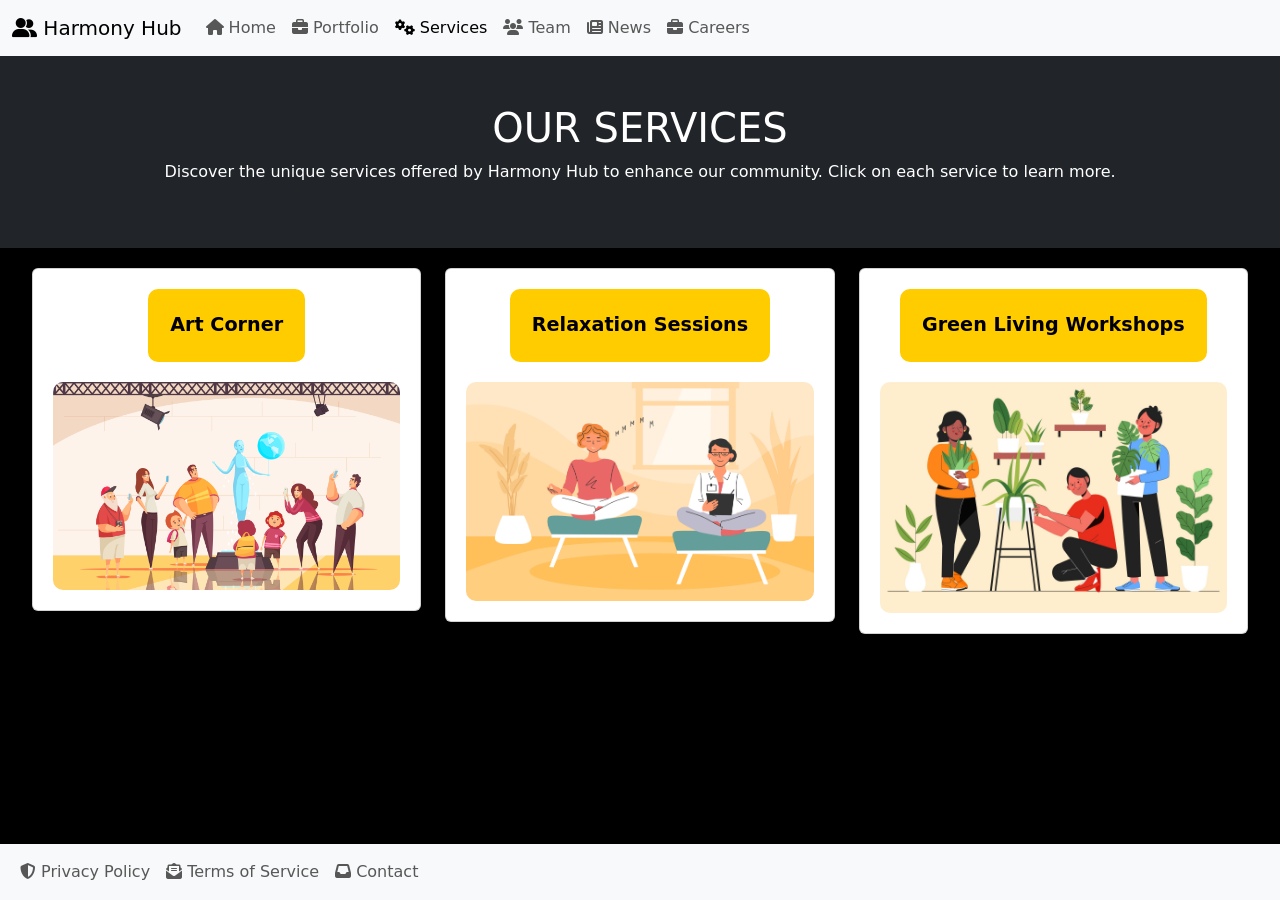
<file: services.html>
<!DOCTYPE html>
<html lang="en">
<head>
    <meta charset="UTF-8">
    <meta name="author" content="Fouzaan Ahmed and Ashesh Dhakal">

    <title>Services</title>

    <!-- CSS Section -->
    <link rel="stylesheet" href="./Content/style.css">
    <link rel="stylesheet" href="./node_modules/bootstrap/dist/css/bootstrap.min.css">
    <link rel="stylesheet" href="./node_modules/@fortawesome/fontawesome-free/css/all.css">

</head>
<body class="bg-black">

<header>
    <nav class="navbar navbar-expand-lg bg-body-tertiary">
        <div class="container-fluid">
            <a class="navbar-brand" href="index.html"><i class="fas fa-user-friends"></i> Harmony Hub</a>
            <button class="navbar-toggler" type="button" data-bs-toggle="collapse"
                    data-bs-target="#navbarSupportedContent" aria-controls="navbarSupportedContent"
                    aria-expanded="false" aria-label="Toggle navigation">
                <span class="navbar-toggler-icon"></span>
            </button>
            <div class="collapse navbar-collapse" id="navbarSupportedContent">
                <ul class="navbar-nav me-auto mb-2 mb-lg-0">
                    <li class="nav-item">
                        <a class="nav-link" aria-current="page"
                           href="index.html"><i class="fas fa-home"></i> Home</a>
                    </li>
                    <li class="nav-item">
                        <a class="nav-link" href="portfolio.html"><i class="fas fa-briefcase"></i> Portfolio</a>
                    </li>
                    <li class="nav-item">
                        <a class="nav-link active" href="services.html">
                            <i class="fas fa-cogs"></i> Services</a>
                    </li>
                    <li class="nav-item">
                        <a class="nav-link" href="team.html"><i class="fas fa-users"></i> Team</a>
                    </li>
                    <li class="nav-item">
                        <a class="nav-link" href="blog.html"><i class="fas fa-newspaper"></i> Blog</a>
                    </li>
                </ul>
            </div>
        </div>
    </nav>
</header>

<!-- Services Section -->
<section id="services" class="bg-dark text-white py-5">
    <div class="container text-center">
        <h1>OUR SERVICES</h1>
        <p>Discover the unique services offered by Harmony Hub to enhance our community. Click on each service to learn more.</p>
    </div>
</section>

<div id="services-container" class="row">
    <!-- Service 1: Art Corner -->
    <div class="col-md-4">
        <div class="service-tab card" data-toggle="modal" data-target="#serviceModal1">
            <div class="service-title">Art Corner</div>
            <div class="service-image-container">
                <img class="service-image" src="./images/artcorner.jpg" alt="Art Corner Image">
            </div>
        </div>
    </div>

    <!-- Service 2: Relaxation Sessions -->
    <div class="col-md-4">
        <div class="service-tab card" data-toggle="modal" data-target="#serviceModal2">
            <div class="service-title">Relaxation Sessions</div>
            <div class="service-image-container">
                <img class="service-image" src="./images/relaxationsessions.jpg" alt="Relaxation Sessions Image">
            </div>
        </div>
    </div>

    <!-- Service 3: Green Living Workshops -->
    <div class="col-md-4">
        <div class="service-tab card" data-toggle="modal" data-target="#serviceModal3">
            <div class="service-title">Green Living Workshops</div>
            <div class="service-image-container">
                <img class="service-image" src="./images/greenworkshops.jpg" alt="Green Living Workshops Image">
            </div>
        </div>
    </div>
</div>


<!-- Service Modals -->
<div class="modal fade" id="serviceModal1" tabindex="-1" aria-labelledby="serviceModalLabel1" aria-hidden="true">
    <div class="modal-dialog modal-dialog-centered">
        <div class="modal-content">
            <div class="modal-header">
                <h5 class="modal-title" id="serviceModalLabel1"></h5>
                <button type="button" class="btn-close" data-bs-dismiss="modal" aria-label="Close"></button>

            </div>
            <div class="modal-body" id="serviceModalContent1"></div>
        </div>
    </div>
</div>

<div class="modal fade" id="serviceModal2" tabindex="-1" aria-labelledby="serviceModalLabel2" aria-hidden="true">
    <div class="modal-dialog modal-dialog-centered">
        <div class="modal-content">
            <div class="modal-header">
                <h5 class="modal-title" id="serviceModalLabel2"></h5>
                <button type="button" class="btn-close" data-bs-dismiss="modal" aria-label="Close"></button>

            </div>
            <div class="modal-body" id="serviceModalContent2"></div>
        </div>
    </div>
</div>

<div class="modal fade" id="serviceModal3" tabindex="-1" aria-labelledby="serviceModalLabel3" aria-hidden="true">
    <div class="modal-dialog modal-dialog-centered">
        <div class="modal-content">
            <div class="modal-header">
                <h5 class="modal-title" id="serviceModalLabel3"></h5>
                <button type="button" class="btn-close" data-bs-dismiss="modal" aria-label="Close"></button>

            </div>
            <div class="modal-body" id="serviceModalContent3"></div>
        </div>
    </div>
</div>


<br>
<br>
<br>


<!-- Scripting Section -->
<script src="./Script/main.js"></script>
<script src="./node_modules/bootstrap/dist/js/bootstrap.min.js"></script>
<script src="./node_modules/jquery/dist/jquery.min.js"></script>

</body>
</html>
</file>
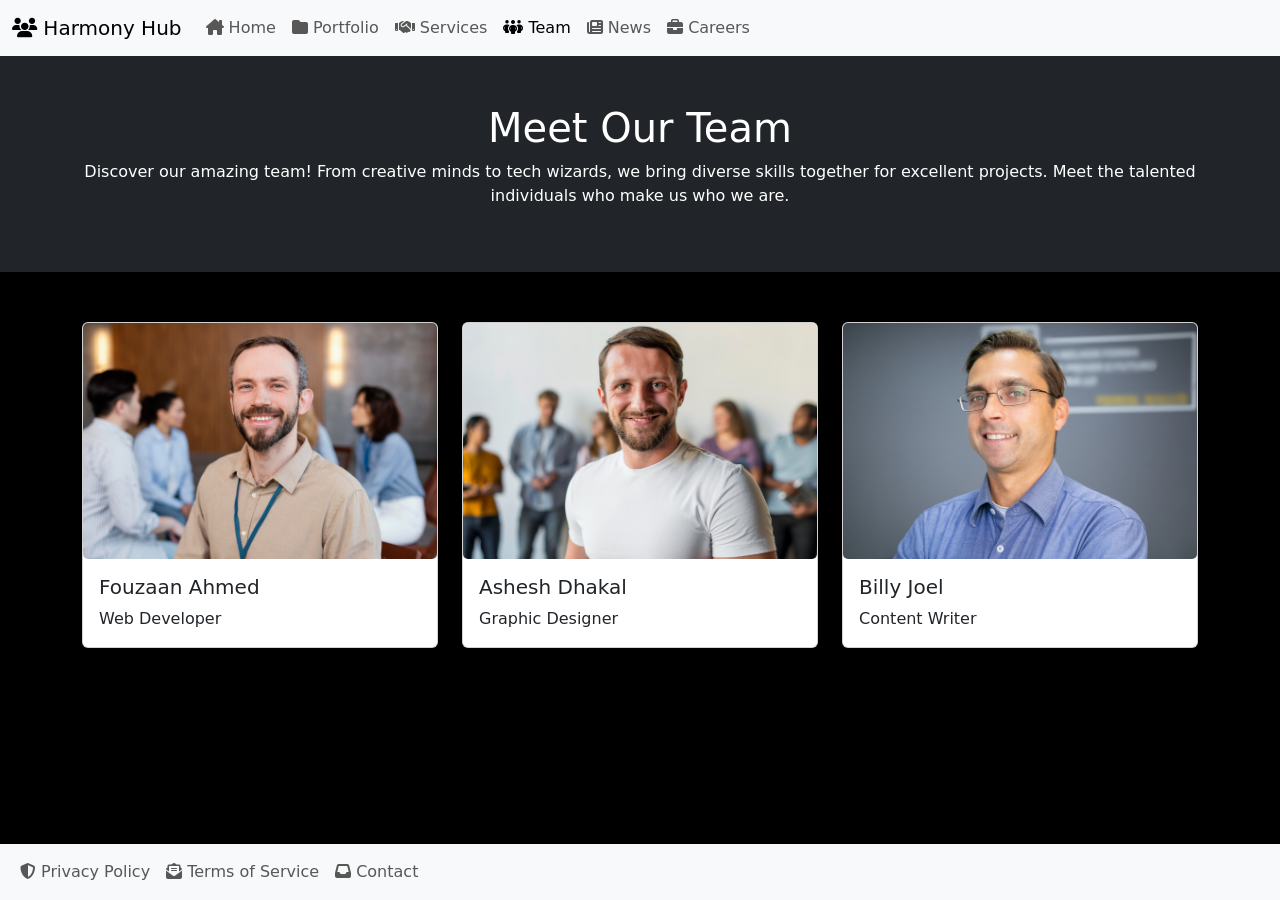
<file: team.html>
<!DOCTYPE html>
<html lang="en">
<head>
    <meta charset="UTF-8">
    <meta name="author" content="Asish And Fouzaan">

    <title>Team</title>

    <!-- CSS Section -->
    <link rel="stylesheet" href="./Content/style.css">
    <link rel="stylesheet" href="./node_modules/bootstrap/dist/css/bootstrap.min.css">
    <link rel="stylesheet" href="./node_modules/@fortawesome/fontawesome-free/css/all.css">

</head>
<body class="bg-black">

<header>
    <nav class="navbar navbar-expand-lg bg-body-tertiary">
        <div class="container-fluid">
            <a class="navbar-brand" href="index.html"><i class="fa-solid fa-users"></i> Harmony Hub</a>
            <button class="navbar-toggler" type="button" data-bs-toggle="collapse"
                    data-bs-target="#navbarSupportedContent" aria-controls="navbarSupportedContent"
                    aria-expanded="false" aria-label="Toggle navigation">
                <span class="navbar-toggler-icon"></span>
            </button>
            <div class="collapse navbar-collapse" id="navbarSupportedContent">
                <ul class="navbar-nav me-auto mb-2 mb-lg-0">
                    <li class="nav-item">
                        <a class="nav-link" aria-current="page"
                           href="index.html"><i class="fa-solid fa-house-chimney"></i> Home</a>
                    </li>
                    <li class="nav-item">
                        <a class="nav-link" href="portfolio.html"><i class="fa-solid fa-folder"></i> Portfolio</a>
                    </li>
                    <li class="nav-item">
                        <a class="nav-link" href="services.html"><i class="fa-solid fa-handshake"></i> Services</a>
                    </li>
                    <li class="nav-item">
                        <a class="nav-link active" href="team.html"><i class="fa-solid fa-people-group"></i> Team</a>
                    </li>
                    <li class="nav-item">
                        <a class="nav-link" href="blog.html"><i class="fa-solid fa-book-open-reader"></i> Blog</a>
                    </li>
                </ul>
            </div>
        </div>
    </nav>
</header>
<!-- Team Section -->
<section id="portfolio" class="bg-dark text-white py-5">
    <div class="container text-center">
        <h1>Meet Our Team</h1>
        <p>Discover our amazing team! From creative minds to tech wizards, we bring diverse skills together for excellent projects. Meet the talented individuals who make us who we are.</p>
    </div>
</section>

<section id="team-container" class="container">
    <div class="row">
        <div class="col-md-4">
            <div class="team-member card" data-toggle="modal" data-target="#teamModal1">
                <img src="./images/team_member1.jpg" class="card-img-top" alt="Team Member 1">
                <div class="card-body">
                    <h5 class="card-title">Fouzaan Ahmed</h5>
                    <p class="card-text">Web Developer</p>
                </div>
            </div>
        </div>

        <div class="col-md-4">
            <div class="team-member card" data-toggle="modal" data-target="#teamModal2">
                <img src="./images/team_member2.jpg" class="card-img-top" alt="Team Member 2">
                <div class="card-body">
                    <h5 class="card-title">Ashesh Dhakal</h5>
                    <p class="card-text">Graphic Designer</p>
                </div>
            </div>
        </div>
        <div class="col-md-4">
            <div class="team-member card" data-toggle="modal" data-target="#teamModal3">
                <img src="./images/team_member3.jpg" class="card-img-top" alt="Team Member 2">
                <div class="card-body">
                    <h5 class="card-title">Billy Joel</h5>
                    <p class="card-text">Content Writer</p>
                </div>
            </div>
        </div>


    </div>
</section>

<div class="modal fade" id="teamModal1" tabindex="-1" aria-labelledby="TeamMemberModalLable1" aria-hidden="true">
    <div class="modal-dialog modal-dialog-centered">
        <div class="modal-content">
            <div class="modal-header">
                <h5 class="modal-title" id="TeamMemberModalLable1"></h5>
                <button type="button" class="btn-close" data-bs-dismiss="modal" aria-label="Close"></button>
            </div>
            <div class="modal-body" id="TeamMemberModalContent1"></div>
        </div>
    </div>
</div>

<div class="modal fade" id="teamModal2" tabindex="-1" aria-labelledby="TeamMemberModalLable2" aria-hidden="true">
    <div class="modal-dialog modal-dialog-centered">
        <div class="modal-content">
            <div class="modal-header">
                <h5 class="modal-title" id="TeamMemberModalLable2"></h5>
                    <button type="button" class="btn-close" data-bs-dismiss="modal" aria-label="Close"></button>
            </div>
            <div class="modal-body" id="TeamMemberModalContent2"></div>
        </div>
    </div>
</div>

<div class="modal fade" id="teamModal3" tabindex="-1" aria-labelledby="TeamMemberModalLable3" aria-hidden="true">
    <div class="modal-dialog modal-dialog-centered">
        <div class="modal-content">
            <div class="modal-header">
                <h5 class="modal-title" id="TeamMemberModalLable3"></h5>
                <button type="button" class="btn-close" data-bs-dismiss="modal" aria-label="Close"></button>
            </div>
            <div class="modal-body" id="TeamMemberModalContent3"></div>
        </div>
    </div>
</div>


<br>
<br>
<br>


<!-- Scripting Section -->
<script src="./Script/main.js"></script>
<script src="./node_modules/bootstrap/dist/js/bootstrap.min.js"></script>
<script src="./node_modules/jquery/dist/jquery.min.js"></script>

</body>
</html>
</file>
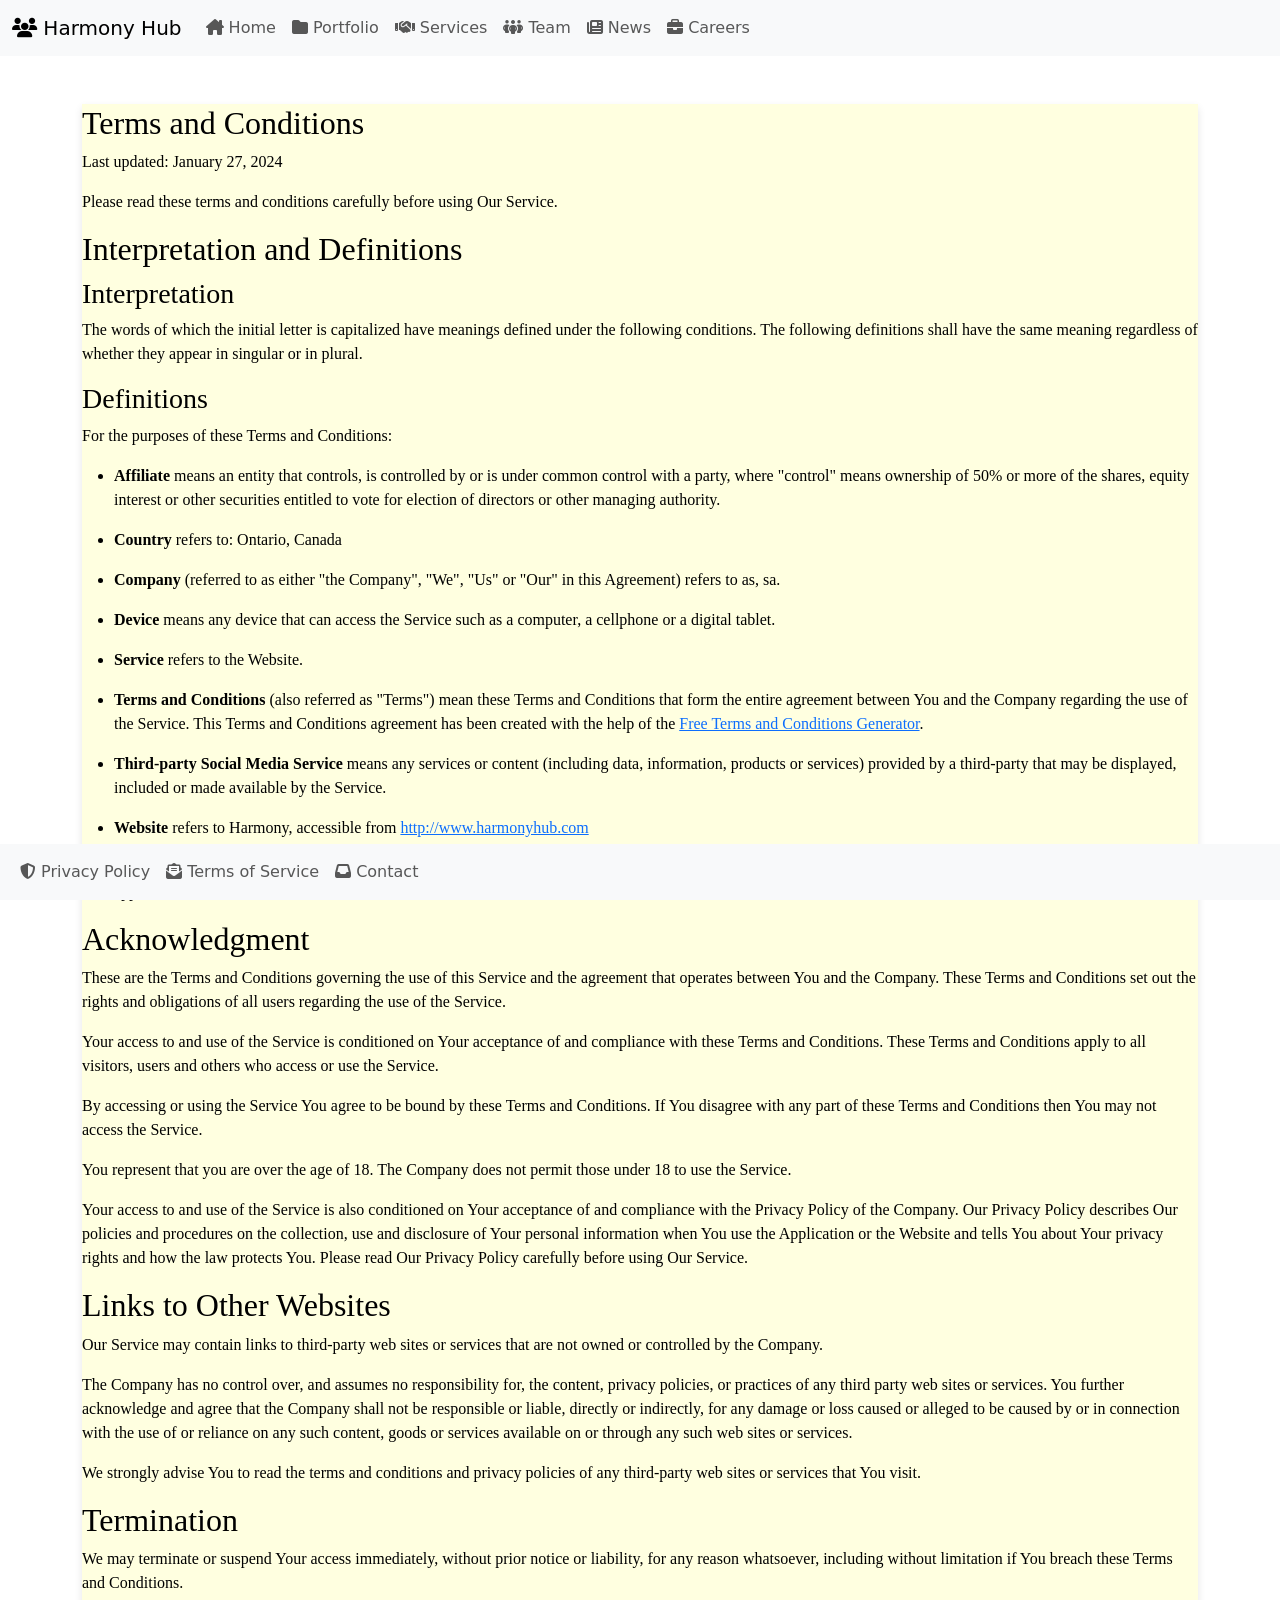
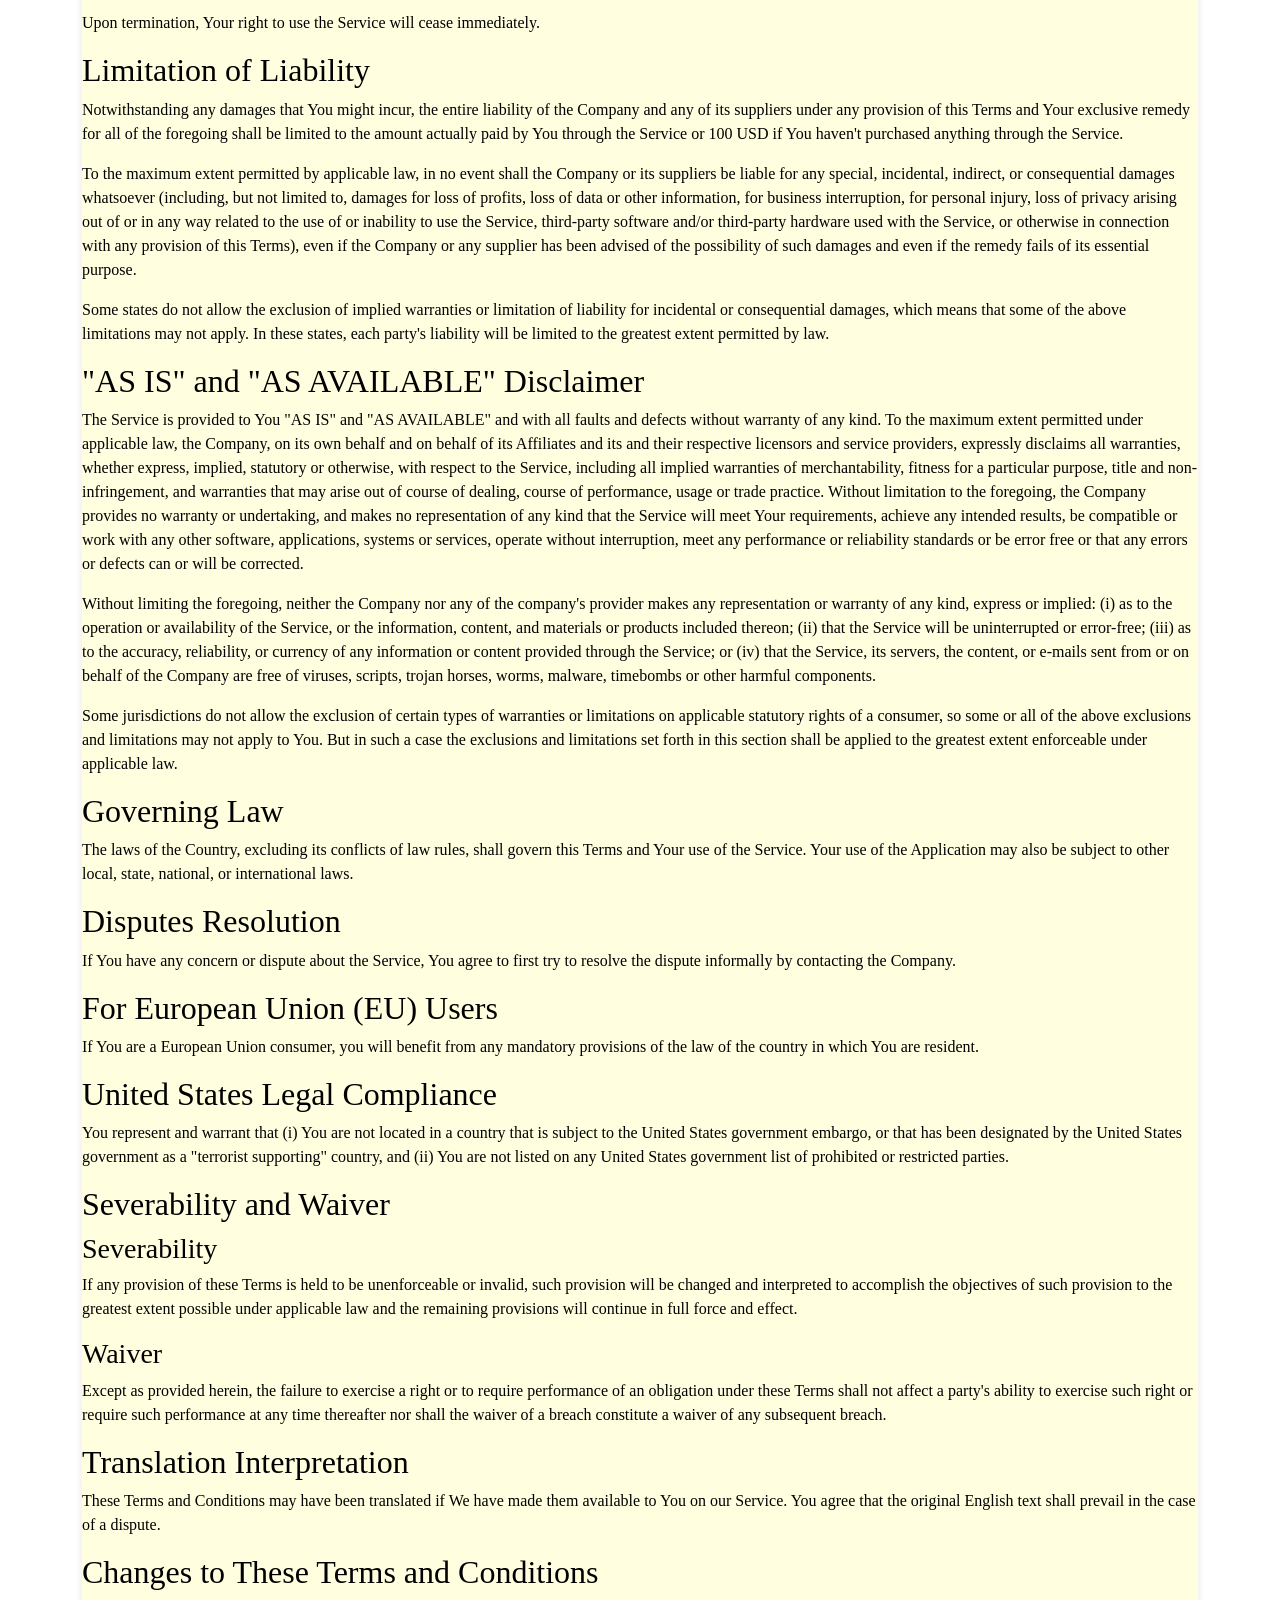
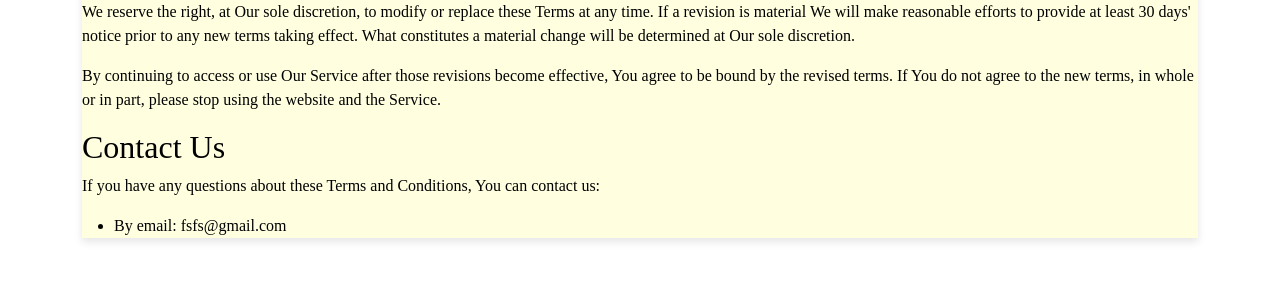
<file: termsofservice.html>
<!DOCTYPE html>
<html lang="en">
<head>
    <meta charset="UTF-8">
    <meta name="author" content="Addan Zahra & Rojauhn Noble">

    <title>Terms of Service</title>

    <!-- CSS Section -->
    <link rel="stylesheet" href="./Content/style.css">
    <link rel="stylesheet" href="./node_modules/bootstrap/dist/css/bootstrap.min.css">
    <link rel="stylesheet" href="./node_modules/@fortawesome/fontawesome-free/css/all.css">

</head>
<body>

<header>
    <nav class="navbar navbar-expand-lg bg-body-tertiary">
        <div class="container-fluid">
            <a class="navbar-brand" href="index.html"><i class="fa-solid fa-users"></i> Harmony Hub</a>
            <button class="navbar-toggler" type="button" data-bs-toggle="collapse"
                    data-bs-target="#navbarSupportedContent" aria-controls="navbarSupportedContent"
                    aria-expanded="false" aria-label="Toggle navigation">
                <span class="navbar-toggler-icon"></span>
            </button>
            <div class="collapse navbar-collapse" id="navbarSupportedContent">
                <ul class="navbar-nav me-auto mb-2 mb-lg-0">
                    <li class="nav-item">
                        <a class="nav-link" aria-current="page"
                           href="index.html"><i class="fa-solid fa-house-chimney"></i> Home</a>
                    </li>
                    <li class="nav-item">
                        <a class="nav-link" href="portfolio.html"><i class="fa-solid fa-folder"></i> Portfolio</a>
                    </li>
                    <li class="nav-item">
                        <a class="nav-link" href="services.html"><i class="fa-solid fa-handshake"></i> Services</a>
                    </li>
                    <li class="nav-item">
                        <a class="nav-link" href="team.html"><i class="fa-solid fa-people-group"></i> Team</a>
                    </li>
                    <li class="nav-item">
                        <a class="nav-link" href="blog.html"><i class="fa-solid fa-book-open-reader"></i> Blog</a>
                    </li>
                </ul>
            </div>
        </div>
    </nav>
</header>
<section id="privacy-policy" class="container my-5">
    <div class="privacy-card">
        <h2>Terms and Conditions</h2>
        <p>Last updated: January 27, 2024</p>
        <p>Please read these terms and conditions carefully before using Our Service.</p>
        <h2>Interpretation and Definitions</h2>
        <h3>Interpretation</h3>
        <p>The words of which the initial letter is capitalized have meanings defined under the following conditions. The following definitions shall have the same meaning regardless of whether they appear in singular or in plural.</p>
        <h3>Definitions</h3>
        <p>For the purposes of these Terms and Conditions:</p>
        <ul>
            <li>
                <p><strong>Affiliate</strong> means an entity that controls, is controlled by or is under common control with a party, where &quot;control&quot; means ownership of 50% or more of the shares, equity interest or other securities entitled to vote for election of directors or other managing authority.</p>
            </li>
            <li>
                <p><strong>Country</strong> refers to: Ontario,  Canada</p>
            </li>
            <li>
                <p><strong>Company</strong> (referred to as either &quot;the Company&quot;, &quot;We&quot;, &quot;Us&quot; or &quot;Our&quot; in this Agreement) refers to as, sa.</p>
            </li>
            <li>
                <p><strong>Device</strong> means any device that can access the Service such as a computer, a cellphone or a digital tablet.</p>
            </li>
            <li>
                <p><strong>Service</strong> refers to the Website.</p>
            </li>
            <li>
                <p><strong>Terms and Conditions</strong> (also referred as &quot;Terms&quot;) mean these Terms and Conditions that form the entire agreement between You and the Company regarding the use of the Service. This Terms and Conditions agreement has been created with the help of the <a href="https://www.freeprivacypolicy.com/free-terms-and-conditions-generator/" target="_blank">Free Terms and Conditions Generator</a>.</p>
            </li>
            <li>
                <p><strong>Third-party Social Media Service</strong> means any services or content (including data, information, products or services) provided by a third-party that may be displayed, included or made available by the Service.</p>
            </li>
            <li>
                <p><strong>Website</strong> refers to Harmony, accessible from <a href="http://www.harmonyhub.com" rel="external nofollow noopener" target="_blank">http://www.harmonyhub.com</a></p>
            </li>
            <li>
                <p><strong>You</strong> means the individual accessing or using the Service, or the company, or other legal entity on behalf of which such individual is accessing or using the Service, as applicable.</p>
            </li>
        </ul>
        <h2>Acknowledgment</h2>
        <p>These are the Terms and Conditions governing the use of this Service and the agreement that operates between You and the Company. These Terms and Conditions set out the rights and obligations of all users regarding the use of the Service.</p>
        <p>Your access to and use of the Service is conditioned on Your acceptance of and compliance with these Terms and Conditions. These Terms and Conditions apply to all visitors, users and others who access or use the Service.</p>
        <p>By accessing or using the Service You agree to be bound by these Terms and Conditions. If You disagree with any part of these Terms and Conditions then You may not access the Service.</p>
        <p>You represent that you are over the age of 18. The Company does not permit those under 18 to use the Service.</p>
        <p>Your access to and use of the Service is also conditioned on Your acceptance of and compliance with the Privacy Policy of the Company. Our Privacy Policy describes Our policies and procedures on the collection, use and disclosure of Your personal information when You use the Application or the Website and tells You about Your privacy rights and how the law protects You. Please read Our Privacy Policy carefully before using Our Service.</p>
        <h2>Links to Other Websites</h2>
        <p>Our Service may contain links to third-party web sites or services that are not owned or controlled by the Company.</p>
        <p>The Company has no control over, and assumes no responsibility for, the content, privacy policies, or practices of any third party web sites or services. You further acknowledge and agree that the Company shall not be responsible or liable, directly or indirectly, for any damage or loss caused or alleged to be caused by or in connection with the use of or reliance on any such content, goods or services available on or through any such web sites or services.</p>
        <p>We strongly advise You to read the terms and conditions and privacy policies of any third-party web sites or services that You visit.</p>
        <h2>Termination</h2>
        <p>We may terminate or suspend Your access immediately, without prior notice or liability, for any reason whatsoever, including without limitation if You breach these Terms and Conditions.</p>
        <p>Upon termination, Your right to use the Service will cease immediately.</p>
        <h2>Limitation of Liability</h2>
        <p>Notwithstanding any damages that You might incur, the entire liability of the Company and any of its suppliers under any provision of this Terms and Your exclusive remedy for all of the foregoing shall be limited to the amount actually paid by You through the Service or 100 USD if You haven't purchased anything through the Service.</p>
        <p>To the maximum extent permitted by applicable law, in no event shall the Company or its suppliers be liable for any special, incidental, indirect, or consequential damages whatsoever (including, but not limited to, damages for loss of profits, loss of data or other information, for business interruption, for personal injury, loss of privacy arising out of or in any way related to the use of or inability to use the Service, third-party software and/or third-party hardware used with the Service, or otherwise in connection with any provision of this Terms), even if the Company or any supplier has been advised of the possibility of such damages and even if the remedy fails of its essential purpose.</p>
        <p>Some states do not allow the exclusion of implied warranties or limitation of liability for incidental or consequential damages, which means that some of the above limitations may not apply. In these states, each party's liability will be limited to the greatest extent permitted by law.</p>
        <h2>&quot;AS IS&quot; and &quot;AS AVAILABLE&quot; Disclaimer</h2>
        <p>The Service is provided to You &quot;AS IS&quot; and &quot;AS AVAILABLE&quot; and with all faults and defects without warranty of any kind. To the maximum extent permitted under applicable law, the Company, on its own behalf and on behalf of its Affiliates and its and their respective licensors and service providers, expressly disclaims all warranties, whether express, implied, statutory or otherwise, with respect to the Service, including all implied warranties of merchantability, fitness for a particular purpose, title and non-infringement, and warranties that may arise out of course of dealing, course of performance, usage or trade practice. Without limitation to the foregoing, the Company provides no warranty or undertaking, and makes no representation of any kind that the Service will meet Your requirements, achieve any intended results, be compatible or work with any other software, applications, systems or services, operate without interruption, meet any performance or reliability standards or be error free or that any errors or defects can or will be corrected.</p>
        <p>Without limiting the foregoing, neither the Company nor any of the company's provider makes any representation or warranty of any kind, express or implied: (i) as to the operation or availability of the Service, or the information, content, and materials or products included thereon; (ii) that the Service will be uninterrupted or error-free; (iii) as to the accuracy, reliability, or currency of any information or content provided through the Service; or (iv) that the Service, its servers, the content, or e-mails sent from or on behalf of the Company are free of viruses, scripts, trojan horses, worms, malware, timebombs or other harmful components.</p>
        <p>Some jurisdictions do not allow the exclusion of certain types of warranties or limitations on applicable statutory rights of a consumer, so some or all of the above exclusions and limitations may not apply to You. But in such a case the exclusions and limitations set forth in this section shall be applied to the greatest extent enforceable under applicable law.</p>
        <h2>Governing Law</h2>
        <p>The laws of the Country, excluding its conflicts of law rules, shall govern this Terms and Your use of the Service. Your use of the Application may also be subject to other local, state, national, or international laws.</p>
        <h2>Disputes Resolution</h2>
        <p>If You have any concern or dispute about the Service, You agree to first try to resolve the dispute informally by contacting the Company.</p>
        <h2>For European Union (EU) Users</h2>
        <p>If You are a European Union consumer, you will benefit from any mandatory provisions of the law of the country in which You are resident.</p>
        <h2>United States Legal Compliance</h2>
        <p>You represent and warrant that (i) You are not located in a country that is subject to the United States government embargo, or that has been designated by the United States government as a &quot;terrorist supporting&quot; country, and (ii) You are not listed on any United States government list of prohibited or restricted parties.</p>
        <h2>Severability and Waiver</h2>
        <h3>Severability</h3>
        <p>If any provision of these Terms is held to be unenforceable or invalid, such provision will be changed and interpreted to accomplish the objectives of such provision to the greatest extent possible under applicable law and the remaining provisions will continue in full force and effect.</p>
        <h3>Waiver</h3>
        <p>Except as provided herein, the failure to exercise a right or to require performance of an obligation under these Terms shall not affect a party's ability to exercise such right or require such performance at any time thereafter nor shall the waiver of a breach constitute a waiver of any subsequent breach.</p>
        <h2>Translation Interpretation</h2>
        <p>These Terms and Conditions may have been translated if We have made them available to You on our Service.
            You agree that the original English text shall prevail in the case of a dispute.</p>
        <h2>Changes to These Terms and Conditions</h2>
        <p>We reserve the right, at Our sole discretion, to modify or replace these Terms at any time. If a revision is material We will make reasonable efforts to provide at least 30 days' notice prior to any new terms taking effect. What constitutes a material change will be determined at Our sole discretion.</p>
        <p>By continuing to access or use Our Service after those revisions become effective, You agree to be bound by the revised terms. If You do not agree to the new terms, in whole or in part, please stop using the website and the Service.</p>
        <h2>Contact Us</h2>
        <p>If you have any questions about these Terms and Conditions, You can contact us:</p>
        <ul>
            <li>By email: fsfs@gmail.com</li>
        </ul>
    </div>
</section>

<footer class="bg-dark text-white mt-5 fixed-bottom">
    <nav class="navbar navbar-expand-lg bg-body-tertiary">
        <div class="container-fluid">
            <button class="navbar-toggler" type="button" data-bs-toggle="collapse"
                    data-bs-target="#navbarSupportedContent" aria-controls="navbarSupportedContent"
                    aria-expanded="false" aria-label="Toggle navigation">
                <span class="navbar-toggler-icon"></span>
            </button>
            <div class="collapse navbar-collapse" id="navbarSupportContent">
                <ul class="navbar-nav me-auto mb-2 mb-lg-0">
                    <li class="nav-item">
                        <a class="nav-link" href="privacypolicy.html"><i class="fa-solid fa-shield-halved"></i> Privacy Policy</a>
                    </li>
                    <li class="nav-item">
                        <a class="nav-link" href="termsofservice.html"><i class="fa-solid fa-envelope-open-text"></i> Terms of Service</a>
                    </li>
                    <li class="nav-item">
                        <a class="nav-link" href="contact.html"><i class="fa-solid fa-inbox"></i> Contact</a>
                    </li>
                </ul>
            </div>
        </div>
    </nav>
</footer>

<!-- Scripting Section -->
<script src="./Script/main.js"></script>
<script src="./node_modules/bootstrap/dist/js/bootstrap.min.js"></script>
<script src="./node_modules/jquery/dist/jquery.min.js"></script>

</body>
</html>
</file>
<file: Content/style.css>
body {
    background-color: #f8f9fa;
    margin: 0;
    padding: 0;
}

header {
    background-color: #343a40;
    color: #fff;
    position: relative;
    z-index: 1;
}

#dynamic-background {
    height: 100vh;
    position: relative;
}

.mySlides {
    width: 100vw;
    height: 100vh;
    display: none;
    position: absolute;
    top: 0;
    left: 0;
}

.mySlides img {
    width: 100%;
    height: 100%;
    object-fit: cover;
}

#welcome-text {
    text-align: center;
    position: absolute;
    bottom: 20px;
    left: 50%;
    transform: translateX(-50%);
    color: white;
    background: rgba(0, 0, 0, 0.7);
    border-radius: 15px;
    padding: 20px;
}

#welcome-text h1 {
    font-size: 24px;
    margin-bottom: 15px;
}

#portfolio {
    background-color: #f8f9fa;
    padding: 50px 0;
}

#project-list {
    display: flex;
    flex-wrap: wrap;
    justify-content: space-around;
    align-items: flex-start;
    margin: 5px;
}

.project-card {
    width: 100%;
    max-width: 400px;
    margin: 20px;
    border: 1px solid #ddd;
    border-radius: 10px;
    box-shadow: 0 0 10px rgba(0, 0, 0, 0.1);
    background-color: #000;
    color: #fff;
    transition: transform 0.3s;
}

.project-card:hover {
    transform: scale(1.10);
}

.project-card img {
    width: 100%;
    height: 200px;
    object-fit: cover;
    border-radius: 10px 10px 0 0;
}

#load-more {
    display: block;
    margin: 20px auto;
    padding: 10px 20px;
    background-color: #fff;
    color: #000;
    border: none;
    border-radius: 5px;
    cursor: pointer;
    transition: background-color 0.3s;
}

#load-more:hover {
    background-color: #333;
    transform: scale(1.10);
}

#services-container {
    display: flex;
    justify-content: space-around;
    margin: 20px;
    flex-wrap: wrap;
}

.service-tab {
    padding: 20px;
    cursor: pointer;
    border: 2px solid #fff;
    border-radius: 10px;
    margin-bottom: 20px;
    display: flex;
    align-items: center;
    background-color: #000;
    transition: background-color 0.3s, color 0.3s;
}

.service-tab:hover {
    background-color: #ffcc00;
    color: #000;
}

.service-tab i {
    font-size: 24px;
    margin-right: 10px;
}

.service-tab.active {
    background-color: #ffcc00;
    color: #000;
}

.service-details {
    display: none;
    padding: 20px;
    border: 2px solid #fff;
    border-radius: 10px;
    background-color: #000;
}

.service-details h1,
.service-details h2 {
    color: #ffcc00;
    margin-bottom: 20px;
}

.service-details h3 {
    color: #fff;
}

.service-image {
    width: 100%;
    height: auto;
    border-radius: 10px;
    margin-top: 20px;
}

#team-container {
    margin-top: 50px;
}

.team-member {
    cursor: pointer;
    margin-bottom: 20px;
}

.team-member img {
    border-radius: 5px;
}

/* Modal Styles */
.modal-body img {
    width: 100%;
    border-radius: 5px;
}

#blog {
    background-color: #fff;
    padding: 50px 0;
    border-radius: 10px;
    box-shadow: 0 0 20px rgba(0, 0, 0, 0.1);
}

.blog-post {
    background-color: #fff;
    border-radius: 10px;
    box-shadow: 0 0 10px rgba(0, 0, 0, 0.1);
    margin-bottom: 30px;
    overflow: hidden;
    transition: transform 0.3s;
}

.blog-post:hover {
    transform: scale(1.05);
}

.blog-post img {
    width: 100%;
    height: 200px;
    object-fit: cover;
    border-radius: 10px 10px 0 0;
}

.blog-post h2 {
    padding: 20px;
    font-size: 24px;
    color: #343a40;
}

.blog-post p {
    padding: 0 20px 20px;
    color: #6c757d;
}

.read-more-link {
    display: block;
    padding: 10px 20px;
    background-color: #343a40;
    color: #fff;
    text-decoration: none;
    border-radius: 5px;
    transition: background-color 0.3s;
}

.read-more-link:hover {
    background-color: #23282d;
}

.card {
    transition: transform 0.3s;
}

.card:hover {
    transform: scale(1.05);
}

.service-title {
    font-size: 1.2em;
    font-weight: bold;
    padding: 20px;
    border-radius: 10px;
    color: #000;
    background-color: #ffcc00;
    border: 2px solid #ffcc00;
    transition: background-color 0.3s, color 0.3s;
    cursor: pointer;
}

.service-title:hover {
    background-color: #fff;
    color: #000;
}

footer {
    background-color: #343a40;
    color: #fff;
    position: relative;
    z-index: 1;
}

.privacy-card {
         background-color: lightyellow;
        color: black;
         font-family: "Times New Roman", Times, Baskerville, Georgia, serif;
         margin: 20px 0;
         box-shadow: 0 4px 8px rgba(0, 0, 0, 0.1);
     }
</file>
